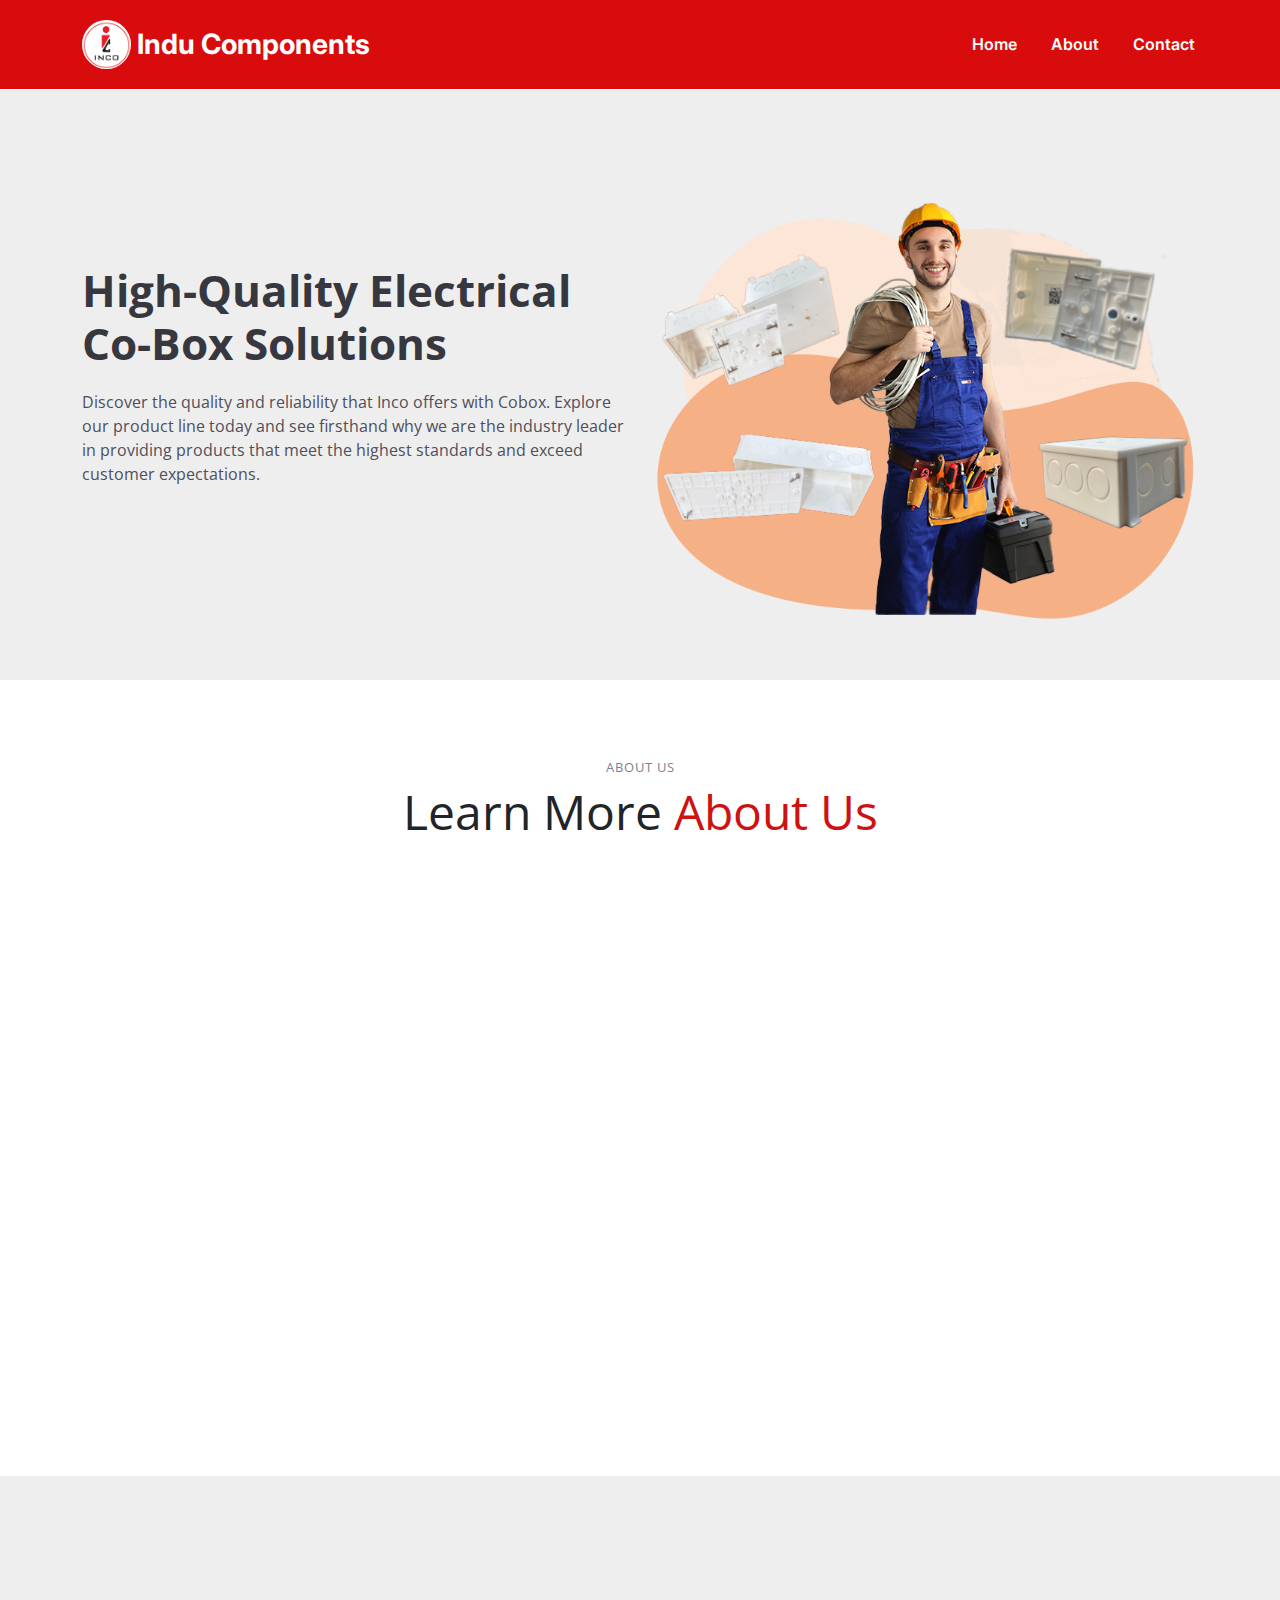
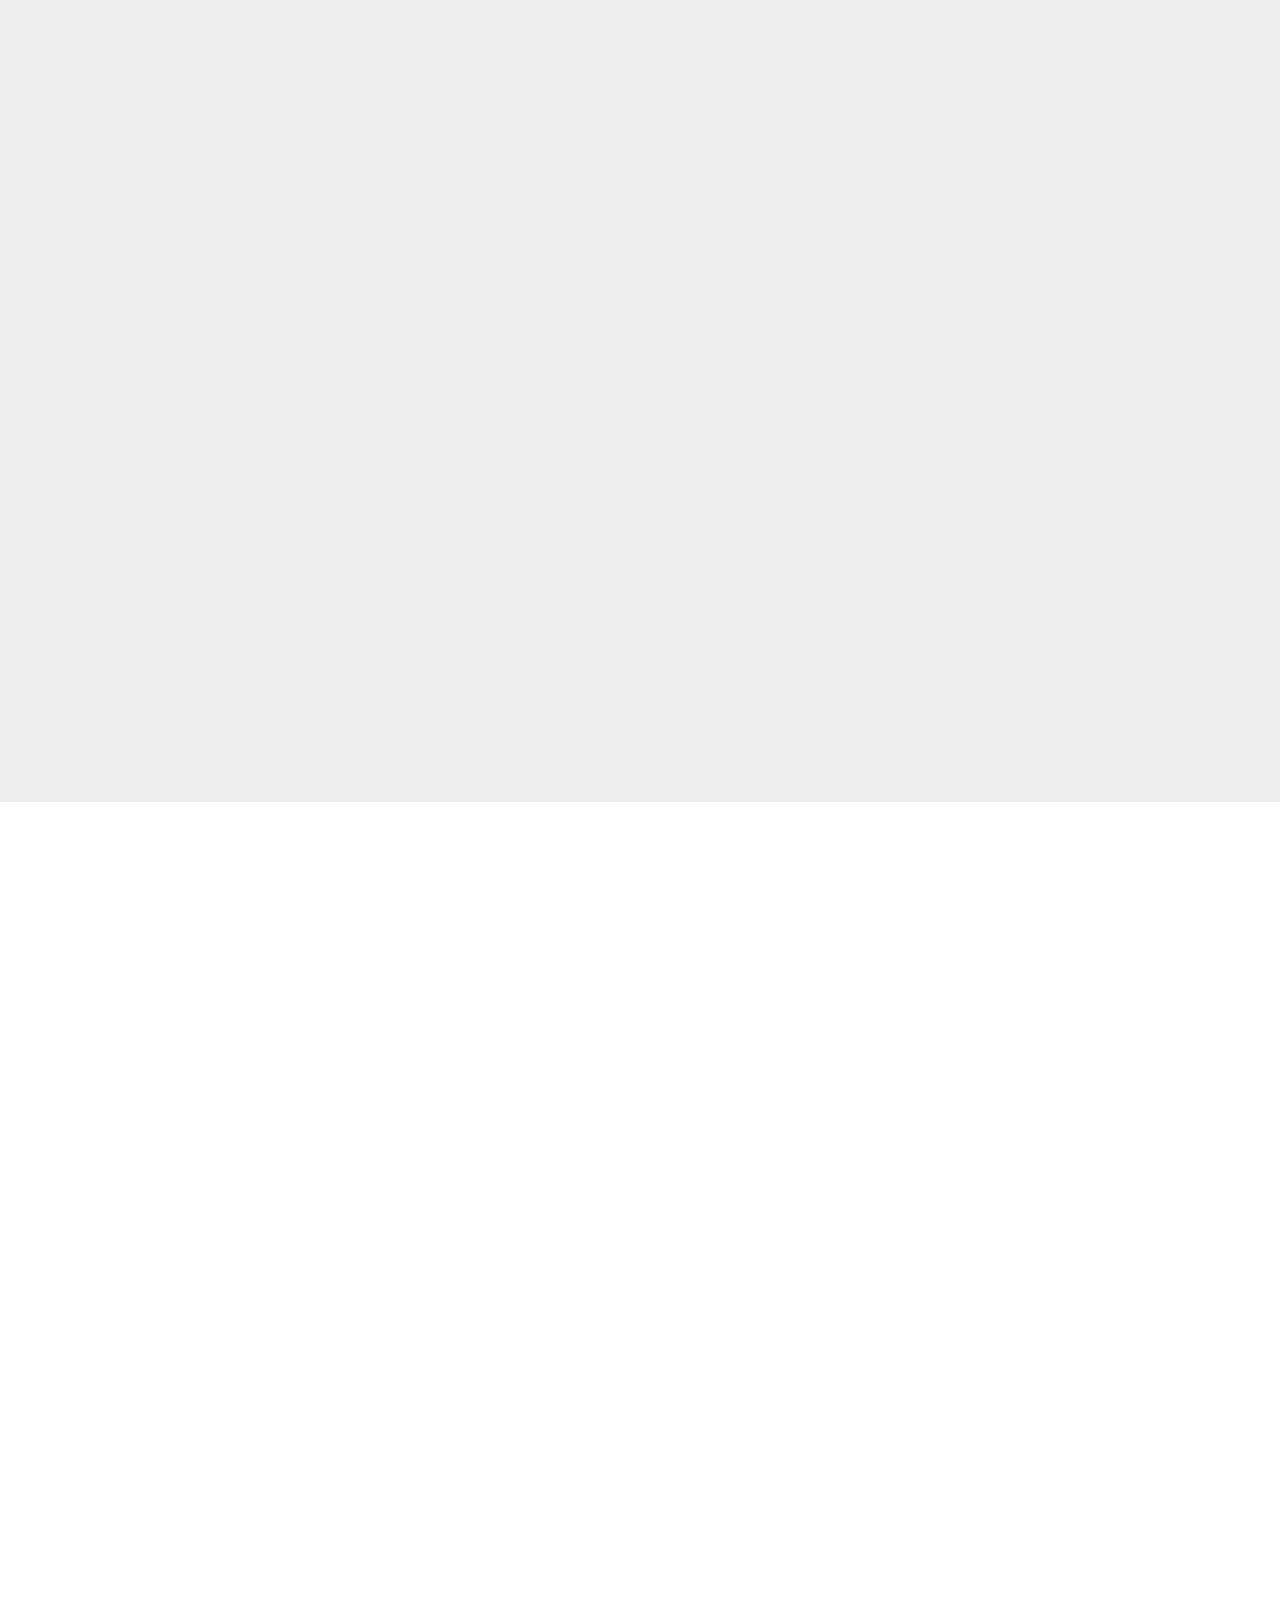
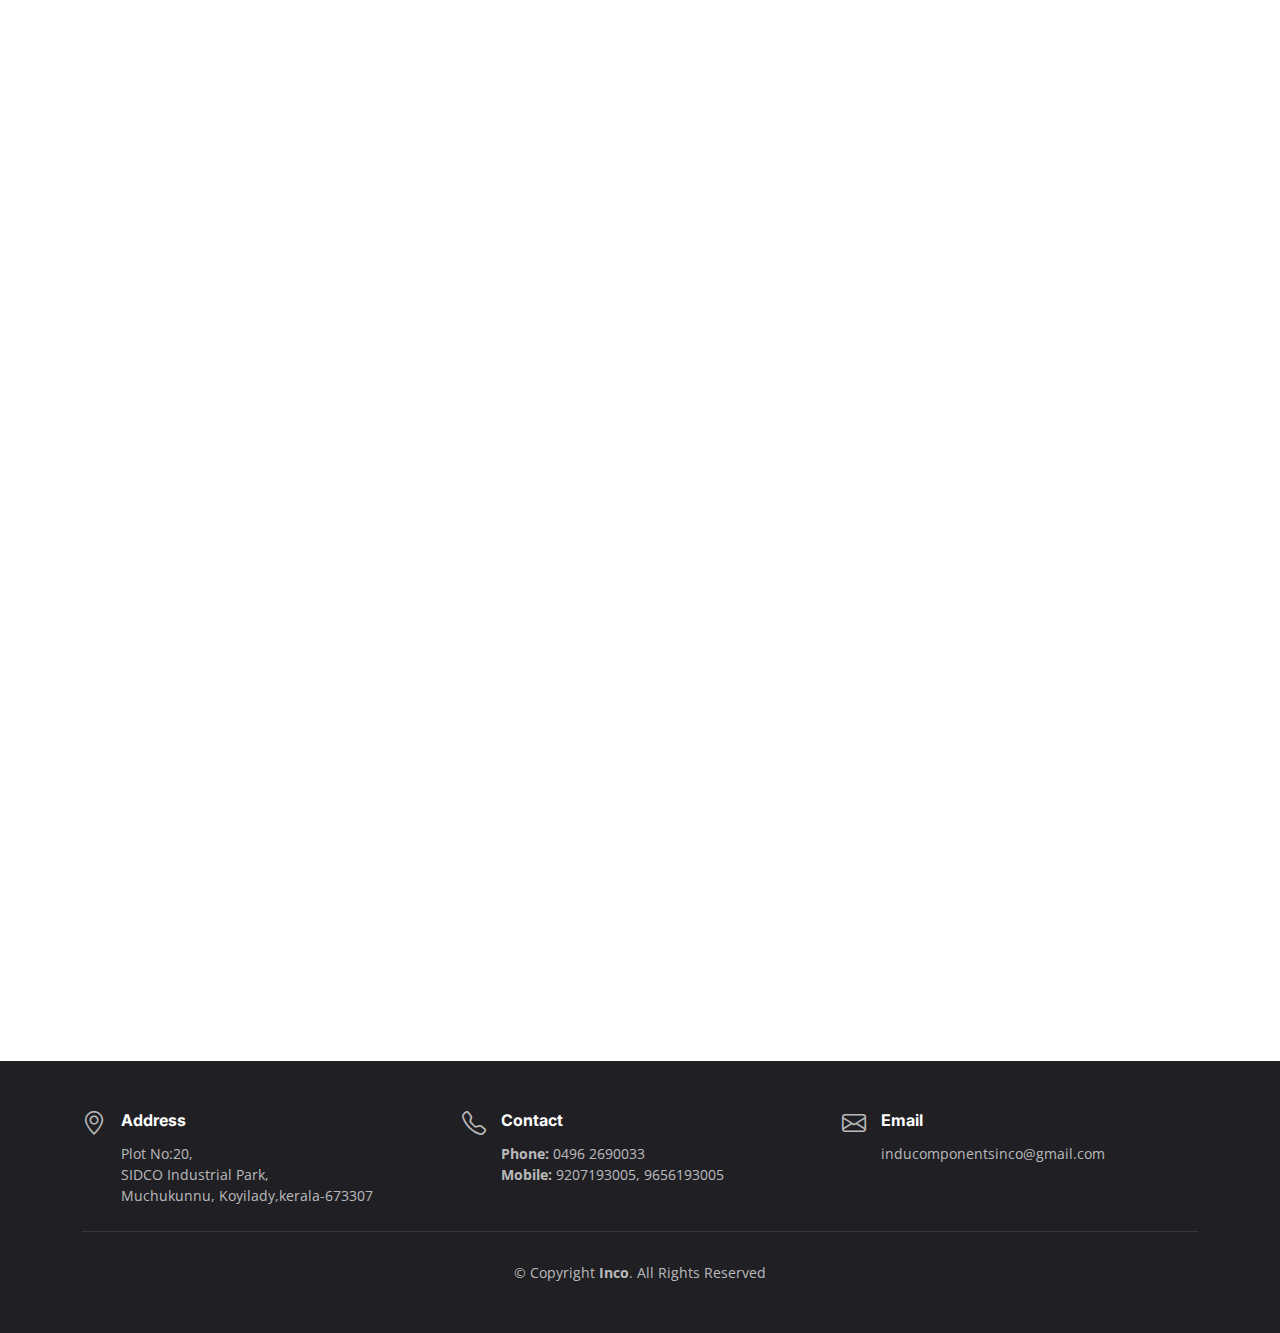
<file: index.html>
<!DOCTYPE html>
<html lang="en">

<head>
  <meta charset="utf-8">
  <meta content="width=device-width, initial-scale=1.0" name="viewport">

  <title>Inco-inducomponents</title>
  <meta content="" name="description">
  <meta content="" name="keywords">

  <!-- Favicons -->
  <link href="assets/img/favicon.png" rel="icon">
  <link href="assets/img/apple-touch-icon.png" rel="apple-touch-icon">

  <!-- Google Fonts -->
  <link rel="preconnect" href="https://fonts.googleapis.com">
  <link rel="preconnect" href="https://fonts.gstatic.com" crossorigin>
  <link
    href="https://fonts.googleapis.com/css2?family=Open+Sans:ital,wght@0,300;0,400;0,500;0,600;0,700;1,300;1,400;1,600;1,700&family=Amatic+SC:ital,wght@0,300;0,400;0,500;0,600;0,700;1,300;1,400;1,500;1,600;1,700&family=Inter:ital,wght@0,300;0,400;0,500;0,600;0,700;1,300;1,400;1,500;1,600;1,700&display=swap"
    rel="stylesheet">

  <!-- Vendor CSS Files -->
  <link href="assets/vendor/bootstrap/css/bootstrap.min.css" rel="stylesheet">
  <link href="assets/vendor/bootstrap-icons/bootstrap-icons.css" rel="stylesheet">
  <link href="assets/vendor/aos/aos.css" rel="stylesheet">
  <link href="assets/vendor/glightbox/css/glightbox.min.css" rel="stylesheet">
  <link href="assets/vendor/swiper/swiper-bundle.min.css" rel="stylesheet">

  <!-- Template Main CSS File -->
  <link href="assets/css/main.css" rel="stylesheet">

</head>

<body>

  <!-- ======= Header ======= -->
  <header id="header" class="header fixed-top d-flex align-items-center"
   style="background-color: rgb(216, 12, 12);">
    <div class="container d-flex align-items-center justify-content-between">

      <a href="index.html" class="logo d-flex align-items-center me-auto me-lg-0">
        <!-- Uncomment the line below if you also wish to use an image logo -->
        <img src="assets/img/Inco Logo_page-0001.jpg" alt="" style="border-radius: 50%;">
        <h1 style="color: rgb(255, 255, 255);">Indu Components</h1>
      </a>

      <nav id="navbar" class="navbar">
        <ul>
          <li><a href="index.html">Home</a></li>
          <li><a href="about.html">About</a></li>
          <li><a href="contact.html">Contact</a></li>
        </ul>
      </nav><!-- .navbar -->

      <!-- <a class="btn-book-a-table" href="#book-a-table">Book a Table</a> -->
      <i class="mobile-nav-toggle mobile-nav-show bi bi-list"></i>
      <i class="mobile-nav-toggle mobile-nav-hide d-none bi bi-x"></i>

    </div>
  </header><!-- End Header -->

  <!-- ======= Hero Section ======= -->
  <section id="hero" class="hero d-flex align-items-center section-bg">
    <div class="container">
      <div class="row justify-content-between gy-5">
        <div
          class="col-lg-6 order-2 order-lg-1 d-flex flex-column justify-content-center align-items-center align-items-lg-start text-center text-lg-start">
          <h2 data-aos="fade-up">High-Quality Electrical Co-Box Solutions</h2>
          <p data-aos="fade-up" data-aos-delay="100">
            Discover the quality and reliability that Inco offers with Cobox. Explore our product line today and see
            firsthand why we are the industry leader in providing products that meet the highest standards and exceed
            customer expectations.
          </p>
          <!-- <div class="d-flex" data-aos="fade-up" data-aos-delay="200">
            <a href="#book-a-table" class="btn-book-a-table">Book a Table</a>
            <a href="https://www.youtube.com/watch?v=LXb3EKWsInQ" class="glightbox btn-watch-video d-flex align-items-center"><i class="bi bi-play-circle"></i><span>Watch Video</span></a>
          </div> -->
        </div>
        <div class="col-lg-6 order-1 order-lg-2 text-center text-lg-start">
          <img src="Electrician.png" class="img-fluid" alt="image" data-aos="zoom-out" data-aos-delay="300">
        </div>
      </div>
    </div>
  </section><!-- End Hero Section -->

  <main id="main">

    <!-- ======= About Section ======= -->
    <section id="about" class="about">
      <div class="container" data-aos="fade-up">

        <div class="section-header">
          <h2>About Us</h2>
          <p>Learn More <span>About Us</span></p>
        </div>

        <div class="row gy-4">
          <div class="col-lg-7 position-relative about-img"
          style="background-image: url(poster.jpg); background-size: 100% 100%;"
          data-aos="fade-up" data-aos-delay="150">

        </div>
          <div class="col-lg-5 d-flex align-items-end" data-aos="fade-up" data-aos-delay="300">
            <div class="content ps-0 ps-lg-5">
              <p class="fst-italic">
                At Inco, we were proud to be the first to introduce Cobox to the market, and from the very beginning, we
                have believed that quality is never an accident. To ensure every product meets the highest standard, we
                implement a rigorous quality control process that covers every step, from selecting the finest materials
                to utilizing state-of-the-art manufacturing technologies. This dedication ensures that our customers
                receive products that are not only dependable but built to endure.
              </p>
              <p class="fst-italic">
                We recognize that our customers depend on us for products they can trust. That's why we make it our
                mission to deliver exceptional quality, backed by a team of experts committed to outstanding customer
                service.
              </p>
              <p class="fst-italic">
                Discover the quality and reliability that Inco offers with Cobox. Explore our product line today and see firsthand why we are the industry leader in providing products that meet the highest standards and exceed customer expectations.
              </p>

              <div class="text-center mt-auto">
                <a href="#" class="more-btn">Learn More <i class="bx bx-chevron-right"></i></a>
              </div>

             
            </div>
          </div>
        </div>

      </div>
    </section><!-- End About Section -->

    <!-- ======= Why Us Section ======= -->
    <section id="why-us" class="why-us section-bg">
      <div class="container" data-aos="fade-up">

        <div class="row gy-4 d-flex align-items-stretch">
  
          <div class="col-lg-4 d-flex align-items-stretch" data-aos="fade-up" data-aos-delay="100">
            <div class="why-box d-flex flex-column">
              <h3>Why Choose Inco?</h3>
              <p>
                At Inco, we take pride in being the first to introduce Cobox to the market, setting the benchmark for quality and reliability. 
              </p>
              <p>  
                From day one, we have believed that quality is never an accident—it results from a meticulous process that begins with selecting the finest materials and continues through state-of-the-art manufacturing. 
              </p>
              <p> 
                Our commitment to excellence ensures that every product is designed to be dependable and built to last. Supported by a team of experts dedicated to outstanding customer service, Inco guarantees that you receive products that meet the highest standards and exceed expectations.
              </p>
              <!-- <div class="text-center mt-auto">
                <a href="#" class="more-btn">Learn More <i class="bx bx-chevron-right"></i></a>
              </div> -->
            </div>
          </div><!-- End Why Box -->

          <div class="col-lg-8 d-flex align-items-center">
            <div class="row gy-4">
          
              <div class="col-xl-4" data-aos="fade-up" data-aos-delay="200">
                <div class="icon-box d-flex flex-column justify-content-center align-items-center">
                  <i class="bi bi-shield-check"></i>
                  <h4>High-Quality Material</h4>
                  <p>Made from high-impact polystyrene (HIPS) virgin plastic, ensuring superior strength and durability.</p>
                </div>
              </div><!-- End Icon Box -->
          
              <div class="col-xl-4" data-aos="fade-up" data-aos-delay="300">
                <div class="icon-box d-flex flex-column justify-content-center align-items-center">
                  <i class="bi bi-gear-wide-connected"></i>
                  <h4>Efficient & Effective</h4>
                  <p>Designed for high performance with efficiency and effectiveness at its core.</p>
                </div>
              </div><!-- End Icon Box -->
          
              <div class="col-xl-4" data-aos="fade-up" data-aos-delay="400">
                <div class="icon-box d-flex flex-column justify-content-center align-items-center">
                  <i class="bi bi-thermometer-half"></i>
                  <h4>Heat Resistant</h4>
                  <p>More durable as it can withstand temperatures up to 70 degrees, making it suitable for various environments.</p>
                </div>
              </div><!-- End Icon Box -->
          
              <div class="col-xl-4" data-aos="fade-up" data-aos-delay="500">
                <div class="icon-box d-flex flex-column justify-content-center align-items-center">
                  <i class="bi bi-hand-thumbs-up"></i>
                  <h4>Enhanced Grip</h4>
                  <p>Designed with multiple grips for improved handling and stability.</p>
                </div>
              </div><!-- End Icon Box -->
          
              <div class="col-xl-4" data-aos="fade-up" data-aos-delay="600">
                <div class="icon-box d-flex flex-column justify-content-center align-items-center">
                  <i class="bi bi-box-seam"></i>
                  <h4>Increased Solidity</h4>
                  <p>Offers more solidity, ensuring long-lasting performance and reliability.</p>
                </div>
              </div><!-- End Icon Box -->
          
              <div class="col-xl-4" data-aos="fade-up" data-aos-delay="700">
                <div class="icon-box d-flex flex-column justify-content-center align-items-center">
                  <i class="bi bi-screwdriver"></i>
                  <h4>Stainless Steel Screws</h4>
                  <p>Equipped with 16x16 stainless steel screws for enhanced durability and strength.</p>
                </div>
              </div><!-- End Icon Box -->
          
            </div>
          </div>
          
        </div>

      </div>
    </section><!-- End Why Us Section -->


    <!-- ======= Menu Section ======= -->
    <section id="menu" class="menu">
      <div class="container" data-aos="fade-up">

        <div class="section-header">
          <h2>Our Products</h2>
          <p>Check Our <span>Products</span></p>
        </div>


        <div class="tab-content" data-aos="fade-up" data-aos-delay="300">

          <div class="tab-pane fade active show" id="menu-starters">


            <div class="row gy-5">

              <div class="col-lg-4 menu-item">
                <a class="glightbox"><img src="assets/img/menu/box1.jpg"
                    class="menu-img img-fluid" alt=""></a>
                <h4>3X3 INCO ULTRA</h4>
                
              </div><!-- Menu Item -->

              <div class="col-lg-4 menu-item">
                <a class="glightbox"><img src="assets/img/menu/box1.jpg"
                    class="menu-img img-fluid" alt=""></a>
                <h4>3X3 INCO DELUXE</h4>
                
              </div><!-- Menu Item -->

              <div class="col-lg-4 menu-item">
                <a class="glightbox"><img src="assets/img/menu/box1.jpg"
                    class="menu-img img-fluid" alt=""></a>
                <h4>4X4 Camera Boxes</h4>
                
              </div><!-- Menu Item -->

              <div class="col-lg-4 menu-item">
                <a class="glightbox"><img src="assets/img/menu/box1.jpg"
                    class="menu-img img-fluid" alt=""></a>
                <h4>4X4 Multi-purpose Co-Box</h4>
                
              </div><!-- Menu Item -->

              <div class="col-lg-4 menu-item">
                <a class="glightbox"><img src="assets/img/menu/box1.jpg"
                    class="menu-img img-fluid" alt=""></a>
                <h4>6X3 Co-Boxes</h4>
                
              </div><!-- Menu Item -->

              <div class="col-lg-4 menu-item">
                <a class="glightbox"><img src="assets/img/menu/box1.jpg"
                    class="menu-img img-fluid" alt=""></a>
                <h4>7X3 Co-Boxes</h4>
                
              </div><!-- Menu Item -->

            </div>
          </div><!-- End Starter Menu Content -->
      </div>
    </section><!-- End Menu Section -->

   

   

    <!-- ======= Contact Section ======= -->
    <section id="contact" class="contact">
      <div class="container" data-aos="fade-up">

        <div class="section-header">
          <h2>Contact</h2>
          <p>Let us <span>Connect</span></p>
        </div>

        <div class="mb-3">
          <iframe style="border:0; width: 100%; height: 350px;"
          src="https://www.google.com/maps/embed?pb=!1m18!1m12!1m3!1d3334.551212861374!2d75.66159699678953!3d11.492550100000027!2m3!1f0!2f0!3f0!3m2!1i1024!2i768!4f13.1!3m3!1m2!1s0x3ba6890068724bd9%3A0x49eeb0927a20df25!2sIndu%20Components%20(INCO)!5e1!3m2!1sen!2sin!4v1742554305441!5m2!1sen!2sin"
            frameborder="0" allowfullscreen></iframe>
        </div><!-- End Google Maps -->

        <div class="row gy-4">

          <div class="col-md-4">
            <div class="info-item  d-flex align-items-center">
              <i class="icon bi bi-map flex-shrink-0"></i>
              <div>
                <h3>Our Address</h3>
                <p>Plot No:20, SIDCO Industrial Park, Muchukunnu, Koyilady,kerala-673307</p>
              </div>
            </div>
          </div><!-- End Info Item -->

          <div class="col-md-4">
            <div class="info-item d-flex align-items-center">
              <i class="icon bi bi-envelope flex-shrink-0"></i>
              <div>
                <h3>Email Us</h3>
                <p>inducomponentsinco@gmail.com</p>
              </div>
            </div>
          </div><!-- End Info Item -->

          <div class="col-md-4">
            <div class="info-item  d-flex align-items-center">
              <i class="icon bi bi-telephone flex-shrink-0"></i>
              <div>
                <h3>Call Us</h3>
                <p>0496 2690033</p>
                <p>9207193005</p>
                <p>9656193005</p>
              </div>
            </div>
          </div><!-- End Info Item -->


        </div>

      </div>
    </section><!-- End Contact Section -->

  </main><!-- End #main -->

  <!-- ======= Footer ======= -->
  <footer id="footer" class="footer">

    <div class="container">
      <div class="row gy-3">
        <div class="col-lg-4 col-md-6 d-flex">
          <i class="bi bi-geo-alt icon"></i>
          <div>
            <h4>Address</h4>
              <p>Plot No:20,<br>SIDCO Industrial Park,<br>Muchukunnu, Koyilady,kerala-673307</p>
          </div>

        </div>

        <div class="col-lg-4 col-md-6 footer-links d-flex">
          <i class="bi bi-telephone icon"></i>
          <div>
            <h4>Contact</h4>
            <p>
              <strong>Phone:</strong> 0496 2690033<br>
              <strong>Mobile:</strong> 9207193005, 9656193005
            </p>
          </div>
        </div>

        <div class="col-lg-3 col-md-6 footer-links d-flex">
          <i class="bi bi-envelope icon"></i>
          <div>
            <h4>Email</h4>
            <p>
              inducomponentsinco@gmail.com<br>
            </p>
          </div>
        </div>


        
       

        <!-- <div class="col-lg-3 col-md-6 footer-links">
          <h4>Follow Us</h4>
          <div class="social-links d-flex">
            <a href="#" class="twitter"><i class="bi bi-twitter"></i></a>
            <a href="#" class="facebook"><i class="bi bi-facebook"></i></a>
            <a href="#" class="instagram"><i class="bi bi-instagram"></i></a>
            <a href="#" class="linkedin"><i class="bi bi-linkedin"></i></a>
          </div>
        </div> -->

      </div>
    </div>

    <div class="container">
      <div class="copyright">
        &copy; Copyright <strong><span>Inco</span></strong>. All Rights Reserved
      </div>
    </div>

  </footer><!-- End Footer -->
  <!-- End Footer -->

  <a href="#" class="scroll-top d-flex align-items-center justify-content-center"><i
      class="bi bi-arrow-up-short"></i></a>

  <div id="preloader"></div>

  <!-- Vendor JS Files -->
  <script src="assets/vendor/bootstrap/js/bootstrap.bundle.min.js"></script>
  <script src="assets/vendor/aos/aos.js"></script>
  <script src="assets/vendor/glightbox/js/glightbox.min.js"></script>
  <script src="assets/vendor/purecounter/purecounter_vanilla.js"></script>
  <script src="assets/vendor/swiper/swiper-bundle.min.js"></script>
  <script src="assets/vendor/php-email-form/validate.js"></script>

  <!-- Template Main JS File -->
  <script src="assets/js/main.js"></script>

</body>

</html>
</file>
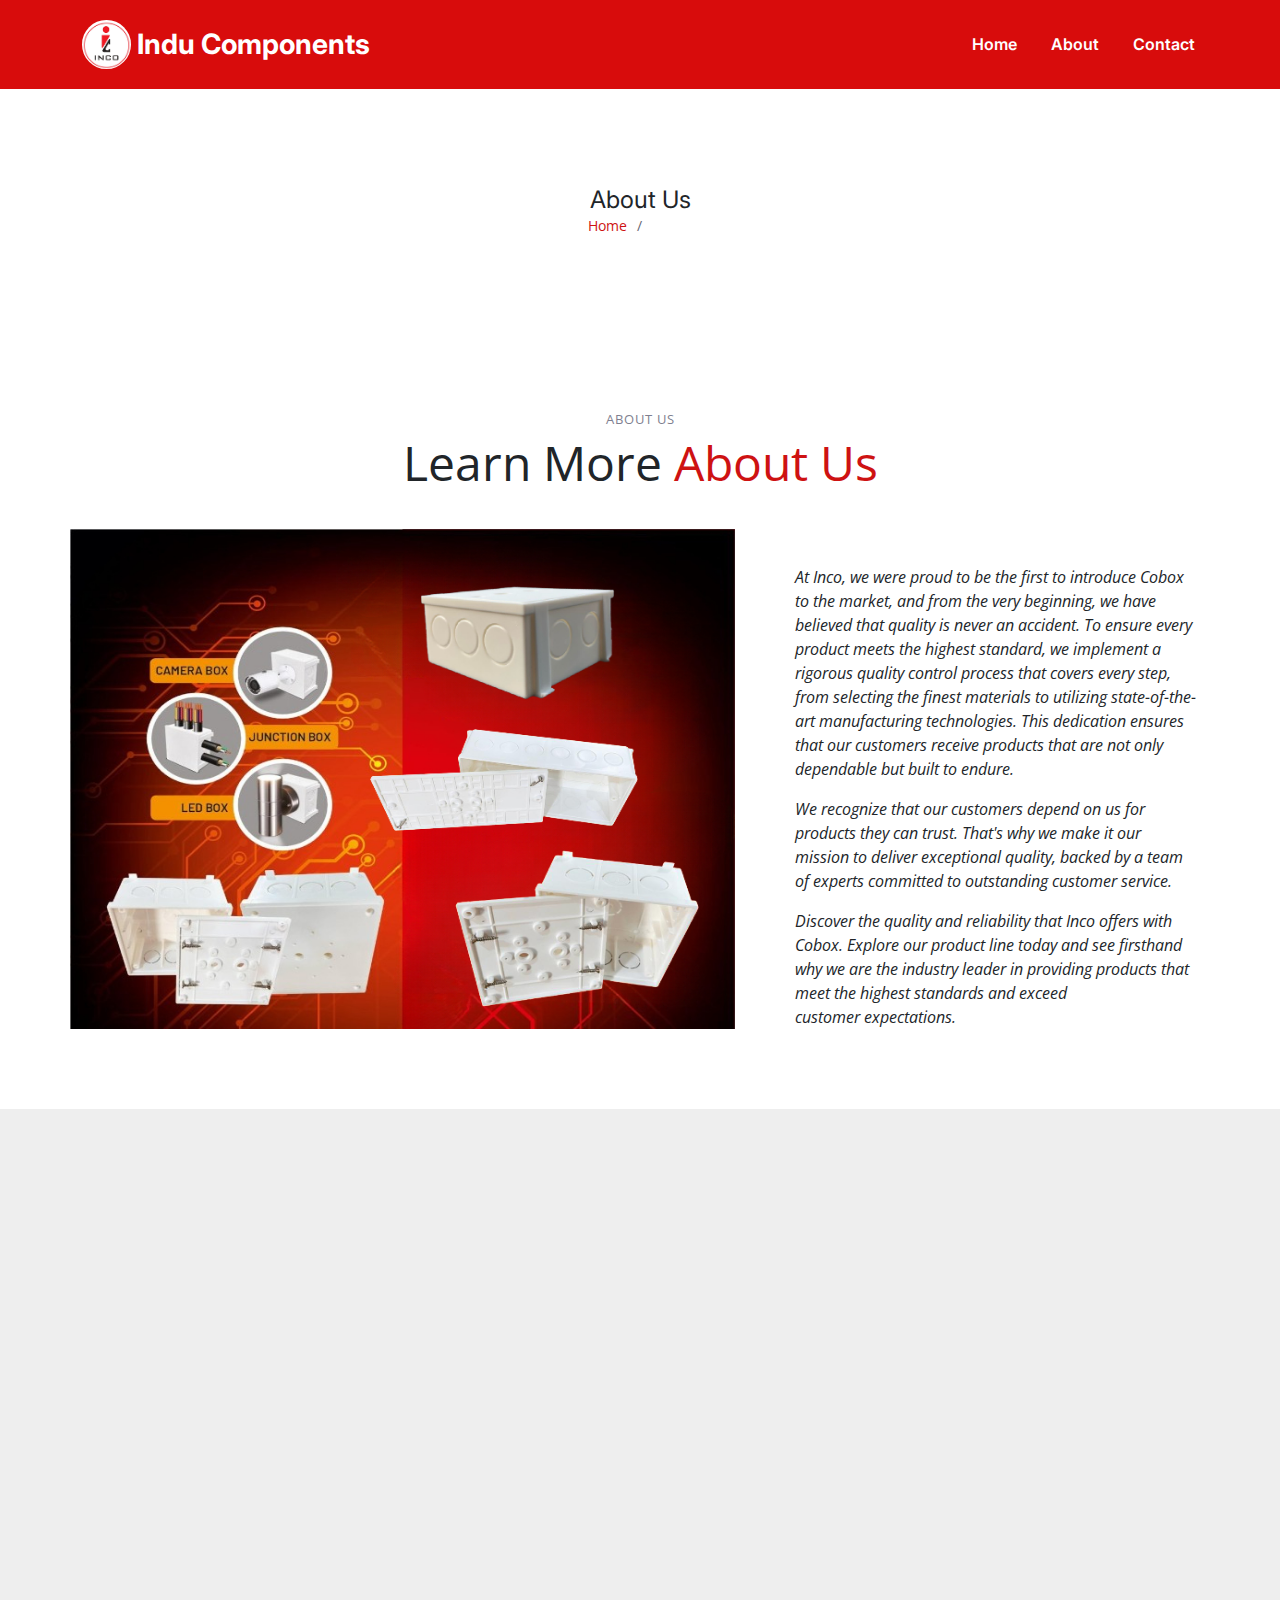
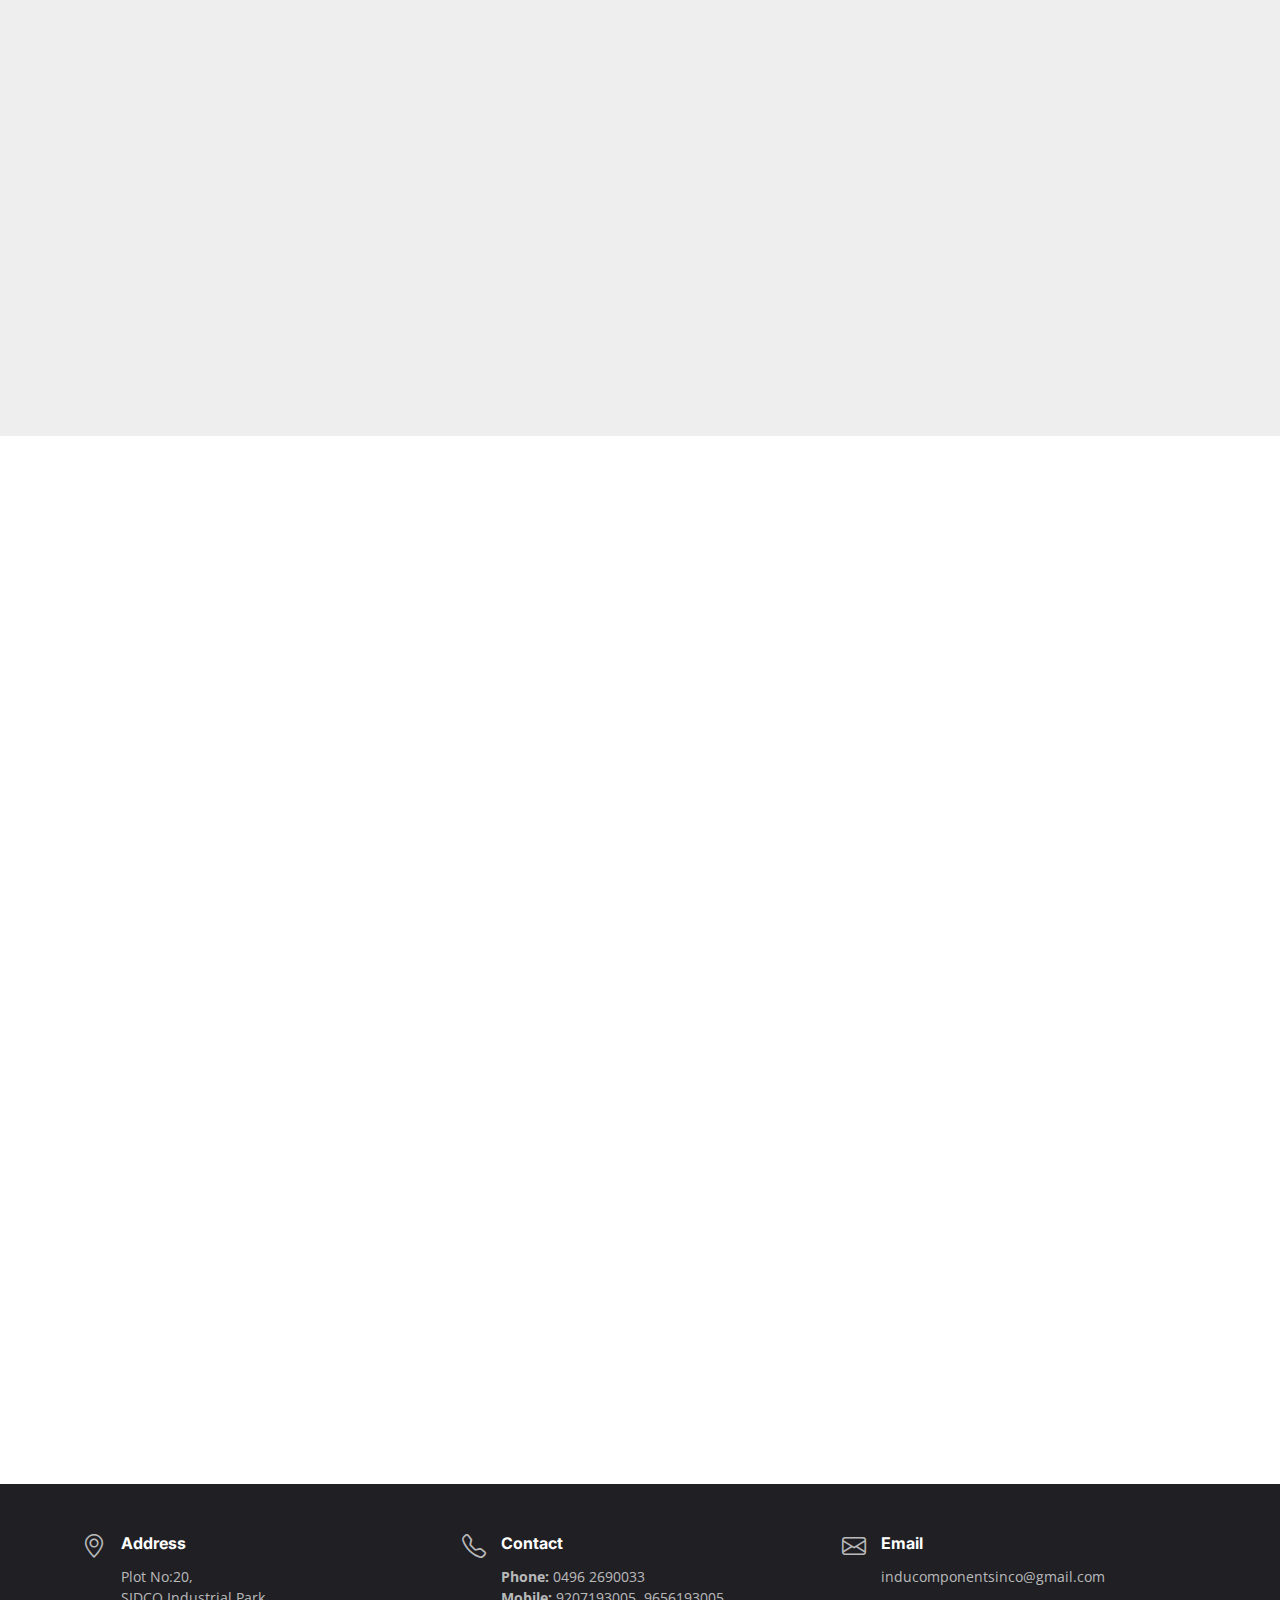
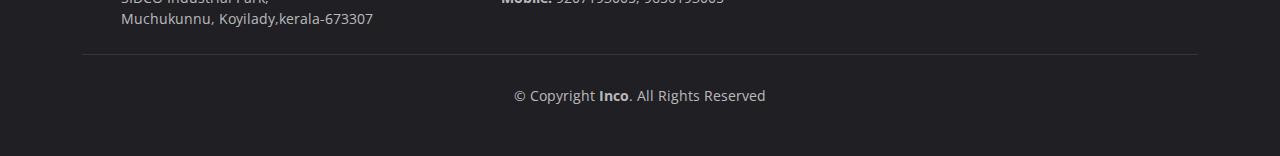
<file: about.html>
<!DOCTYPE html>
<html lang="en">

<head>
  <meta charset="utf-8">
  <meta content="width=device-width, initial-scale=1.0" name="viewport">

  <title>[Template] Sample Inner Page</title>
  <meta content="" name="description">
  <meta content="" name="keywords">

  <!-- Favicons -->
  <link href="assets/img/favicon.png" rel="icon">
  <link href="assets/img/apple-touch-icon.png" rel="apple-touch-icon">

  <!-- Google Fonts -->
  <link rel="preconnect" href="https://fonts.googleapis.com">
  <link rel="preconnect" href="https://fonts.gstatic.com" crossorigin>
  <link href="https://fonts.googleapis.com/css2?family=Open+Sans:ital,wght@0,300;0,400;0,500;0,600;0,700;1,300;1,400;1,600;1,700&family=Amatic+SC:ital,wght@0,300;0,400;0,500;0,600;0,700;1,300;1,400;1,500;1,600;1,700&family=Inter:ital,wght@0,300;0,400;0,500;0,600;0,700;1,300;1,400;1,500;1,600;1,700&display=swap" rel="stylesheet">

  <!-- Vendor CSS Files -->
  <link href="assets/vendor/bootstrap/css/bootstrap.min.css" rel="stylesheet">
  <link href="assets/vendor/bootstrap-icons/bootstrap-icons.css" rel="stylesheet">
  <link href="assets/vendor/aos/aos.css" rel="stylesheet">
  <link href="assets/vendor/glightbox/css/glightbox.min.css" rel="stylesheet">
  <link href="assets/vendor/swiper/swiper-bundle.min.css" rel="stylesheet">

  <!-- Template Main CSS File -->
  <link href="assets/css/main.css" rel="stylesheet">


</head>

<body>

 <!-- ======= Header ======= -->
 <header id="header" class="header fixed-top d-flex align-items-center"
 style="background-color: rgb(216, 12, 12);">
  <div class="container d-flex align-items-center justify-content-between">

    <a href="index.html" class="logo d-flex align-items-center me-auto me-lg-0">
      <!-- Uncomment the line below if you also wish to use an image logo -->
      <img src="assets/img/Inco Logo_page-0001.jpg" alt="" style="border-radius: 50%;">
      <h1 style="color: rgb(255, 255, 255);">Indu Components</h1>
    </a>

    <nav id="navbar" class="navbar">
      <ul>
        <li><a href="index.html">Home</a></li>
        <li><a href="about.html">About</a></li>
        <li><a href="contact.html">Contact</a></li>
      </ul>
    </nav><!-- .navbar -->

    <!-- <a class="btn-book-a-table" href="#book-a-table">Book a Table</a> -->
    <i class="mobile-nav-toggle mobile-nav-show bi bi-list"></i>
    <i class="mobile-nav-toggle mobile-nav-hide d-none bi bi-x"></i>

  </div>
</header><!-- End Header -->

  <main id="main">

    <!-- ======= Breadcrumbs ======= -->
    <div class="breadcrumbs p-5" style="background: url(https://plus.unsplash.com/premium_photo-1661929137248-2544fd28de13?fm=jpg&q=60&w=3000&ixlib=rb-4.0.3&ixid=M3wxMjA3fDB8MHxzZWFyY2h8MXx8ZWxlY3RyaWNpYW4lMjB3b3JraW5nfGVufDB8fDB8fHww) fixed center;background-size: cover;">
      <div class="container">

        <div class="d-flex justify-content-between align-items-center p-5" style="flex-direction: column;">
          <h2>About Us</h2>
          <ol style="color: #fff;">
            <li><a href="index.html">Home</a></li>
            <li>About</li>
          </ol>
        </div>

      </div>
    </div><!-- End Breadcrumbs -->

   
    <!-- ======= About Section ======= -->
    <section id="about" class="about">
      <div class="container" data-aos="fade-up">

        <div class="section-header">
          <h2>About Us</h2>
          <p>Learn More <span>About Us</span></p>
        </div>

        <div class="row gy-4">
          <div class="col-lg-7 position-relative about-img"
            style="background-image: url(poster.jpg); background-size: 100% 100%;"
            data-aos="fade-up" data-aos-delay="150">

          </div>
          <div class="col-lg-5 d-flex align-items-end" data-aos="fade-up" data-aos-delay="300">
            <div class="content ps-0 ps-lg-5">
              <p class="fst-italic">
                At Inco, we were proud to be the first to introduce Cobox to the market, and from the very beginning, we
                have believed that quality is never an accident. To ensure every product meets the highest standard, we
                implement a rigorous quality control process that covers every step, from selecting the finest materials
                to utilizing state-of-the-art manufacturing technologies. This dedication ensures that our customers
                receive products that are not only dependable but built to endure.
              </p>
              <p class="fst-italic">
                We recognize that our customers depend on us for products they can trust. That's why we make it our
                mission to deliver exceptional quality, backed by a team of experts committed to outstanding customer
                service.
              </p>
              <p class="fst-italic">
                Discover the quality and reliability that Inco offers with Cobox. Explore our product line today and see firsthand why we are the industry leader in providing products that meet the highest standards and exceed customer expectations.
              </p>

              <!-- <div class="position-relative mt-4">
                <img src="assets/img/about-2.jpg" class="img-fluid" alt="">
                <a href="https://www.youtube.com/watch?v=LXb3EKWsInQ" class="glightbox play-btn"></a>
              </div> -->
            </div>
          </div>
        </div>

      </div>
    </section><!-- End About Section -->

     
    <!-- ======= Why Us Section ======= -->
    <section id="why-us" class="why-us section-bg">
      <div class="container" data-aos="fade-up">

        <div class="row gy-4 d-flex align-items-stretch">
  
          <div class="col-lg-4 d-flex align-items-stretch" data-aos="fade-up" data-aos-delay="100">
            <div class="why-box d-flex flex-column">
              <h3>Why Choose Inco?</h3>
              <p>
                At Inco, we take pride in being the first to introduce Cobox to the market, setting the benchmark for quality and reliability. 
              </p>
              <p>  
                From day one, we have believed that quality is never an accident—it results from a meticulous process that begins with selecting the finest materials and continues through state-of-the-art manufacturing. 
              </p>
              <p> 
                Our commitment to excellence ensures that every product is designed to be dependable and built to last. Supported by a team of experts dedicated to outstanding customer service, Inco guarantees that you receive products that meet the highest standards and exceed expectations.
              </p>
              <div class="text-center mt-auto">
                <a href="#" class="more-btn">Learn More <i class="bx bx-chevron-right"></i></a>
              </div>
            </div>
          </div><!-- End Why Box -->

          <div class="col-lg-8 d-flex align-items-center">
            <div class="row gy-4">
          
              <div class="col-xl-4" data-aos="fade-up" data-aos-delay="200">
                <div class="icon-box d-flex flex-column justify-content-center align-items-center">
                  <i class="bi bi-shield-check"></i>
                  <h4>High-Quality Material</h4>
                  <p>Made from high-impact polystyrene (HIPS) virgin plastic, ensuring superior strength and durability.</p>
                </div>
              </div><!-- End Icon Box -->
          
              <div class="col-xl-4" data-aos="fade-up" data-aos-delay="300">
                <div class="icon-box d-flex flex-column justify-content-center align-items-center">
                  <i class="bi bi-gear-wide-connected"></i>
                  <h4>Efficient & Effective</h4>
                  <p>Designed for high performance with efficiency and effectiveness at its core.</p>
                </div>
              </div><!-- End Icon Box -->
          
              <div class="col-xl-4" data-aos="fade-up" data-aos-delay="400">
                <div class="icon-box d-flex flex-column justify-content-center align-items-center">
                  <i class="bi bi-thermometer-half"></i>
                  <h4>Heat Resistant</h4>
                  <p>More durable as it can withstand temperatures up to 70 degrees, making it suitable for various environments.</p>
                </div>
              </div><!-- End Icon Box -->
          
              <div class="col-xl-4" data-aos="fade-up" data-aos-delay="500">
                <div class="icon-box d-flex flex-column justify-content-center align-items-center">
                  <i class="bi bi-hand-thumbs-up"></i>
                  <h4>Enhanced Grip</h4>
                  <p>Designed with multiple grips for improved handling and stability.</p>
                </div>
              </div><!-- End Icon Box -->
          
              <div class="col-xl-4" data-aos="fade-up" data-aos-delay="600">
                <div class="icon-box d-flex flex-column justify-content-center align-items-center">
                  <i class="bi bi-box-seam"></i>
                  <h4>Increased Solidity</h4>
                  <p>Offers more solidity, ensuring long-lasting performance and reliability.</p>
                </div>
              </div><!-- End Icon Box -->
          
              <div class="col-xl-4" data-aos="fade-up" data-aos-delay="700">
                <div class="icon-box d-flex flex-column justify-content-center align-items-center">
                  <i class="bi bi-screwdriver"></i>
                  <h4>Stainless Steel Screws</h4>
                  <p>Equipped with 16x16 stainless steel screws for enhanced durability and strength.</p>
                </div>
              </div><!-- End Icon Box -->
          
            </div>
          </div>
          
        </div>

      </div>
    </section><!-- End Why Us Section -->


    
    <!-- ======= Menu Section ======= -->
    <section id="menu" class="menu">
      <div class="container" data-aos="fade-up">

        <div class="section-header">
          <h2>Our Products</h2>
          <p>Check Our <span>Products</span></p>
        </div>


        <div class="tab-content" data-aos="fade-up" data-aos-delay="300">

          <div class="tab-pane fade active show" id="menu-starters">


            <div class="row gy-5">

              <div class="col-lg-4 menu-item">
                <a class="glightbox"><img src="assets/img/menu/box1.jpg"
                    class="menu-img img-fluid" alt=""></a>
                <h4>3X3 INCO ULTRA</h4>
              </div><!-- Menu Item -->

              <div class="col-lg-4 menu-item">
                <a class="glightbox"><img src="assets/img/menu/box1.jpg"
                    class="menu-img img-fluid" alt=""></a>
                <h4>3X3 INCO DELUXE</h4>
                 
              </div><!-- Menu Item -->

              <div class="col-lg-4 menu-item">
                <a class="glightbox"><img src="assets/img/menu/box1.jpg"
                    class="menu-img img-fluid" alt=""></a>
                <h4>4X4 Camera Boxes</h4>
               
              </div><!-- Menu Item -->

              <div class="col-lg-4 menu-item">
                <a class="glightbox"><img src="assets/img/menu/box1.jpg"
                    class="menu-img img-fluid" alt=""></a>
                <h4>4X4 Multi-purpose Co-Box</h4>
                
              </div><!-- Menu Item -->

              <div class="col-lg-4 menu-item">
                <a class="glightbox"><img src="assets/img/menu/box1.jpg"
                    class="menu-img img-fluid" alt=""></a>
                <h4>6X3 Co-Boxes</h4>
                
              </div><!-- Menu Item -->

              <div class="col-lg-4 menu-item">
                <a class="glightbox"><img src="assets/img/menu/box1.jpg"
                    class="menu-img img-fluid" alt=""></a>
                <h4>7X3 Co-Boxes</h4>
                
              </div><!-- Menu Item -->

            </div>
            <!-- <div class="text-center mt-auto pt-5">
              <a href="#" class="more-btn">Learn More<i class="bx bx-chevron-right"></i></a>
            </div> -->
          </div><!-- End Starter Menu Content -->
      </div>
    </section><!-- End Menu Section -->

   

  </main><!-- End #main -->

  <!-- ======= Footer ======= -->
  <footer id="footer" class="footer">

    <div class="container">
      <div class="row gy-3">
        <div class="col-lg-4 col-md-6 d-flex">
          <i class="bi bi-geo-alt icon"></i>
          <div>
            <h4>Address</h4>
              <p>Plot No:20,<br>SIDCO Industrial Park,<br>Muchukunnu, Koyilady,kerala-673307</p>
          </div>

        </div>

        <div class="col-lg-4 col-md-6 footer-links d-flex">
          <i class="bi bi-telephone icon"></i>
          <div>
            <h4>Contact</h4>
            <p>
              <strong>Phone:</strong> 0496 2690033<br>
              <strong>Mobile:</strong> 9207193005, 9656193005
            </p>
          </div>
        </div>

        <div class="col-lg-3 col-md-6 footer-links d-flex">
          <i class="bi bi-envelope icon"></i>
          <div>
            <h4>Email</h4>
            <p>
              inducomponentsinco@gmail.com<br>
            </p>
          </div>
        </div>


        
       

        <!-- <div class="col-lg-3 col-md-6 footer-links">
          <h4>Follow Us</h4>
          <div class="social-links d-flex">
            <a href="#" class="twitter"><i class="bi bi-twitter"></i></a>
            <a href="#" class="facebook"><i class="bi bi-facebook"></i></a>
            <a href="#" class="instagram"><i class="bi bi-instagram"></i></a>
            <a href="#" class="linkedin"><i class="bi bi-linkedin"></i></a>
          </div>
        </div> -->

      </div>
    </div>

    <div class="container">
      <div class="copyright">
        &copy; Copyright <strong><span>Inco</span></strong>. All Rights Reserved
      </div>
    </div>

  </footer><!-- End Footer -->
  <!-- End Footer -->

  <a href="#" class="scroll-top d-flex align-items-center justify-content-center"><i
      class="bi bi-arrow-up-short"></i></a>

  <div id="preloader"></div>

  <!-- Vendor JS Files -->
  <script src="assets/vendor/bootstrap/js/bootstrap.bundle.min.js"></script>
  <script src="assets/vendor/aos/aos.js"></script>
  <script src="assets/vendor/glightbox/js/glightbox.min.js"></script>
  <script src="assets/vendor/purecounter/purecounter_vanilla.js"></script>
  <script src="assets/vendor/swiper/swiper-bundle.min.js"></script>
  <script src="assets/vendor/php-email-form/validate.js"></script>

  <!-- Template Main JS File -->
  <script src="assets/js/main.js"></script>

</body>

</html>
</file>
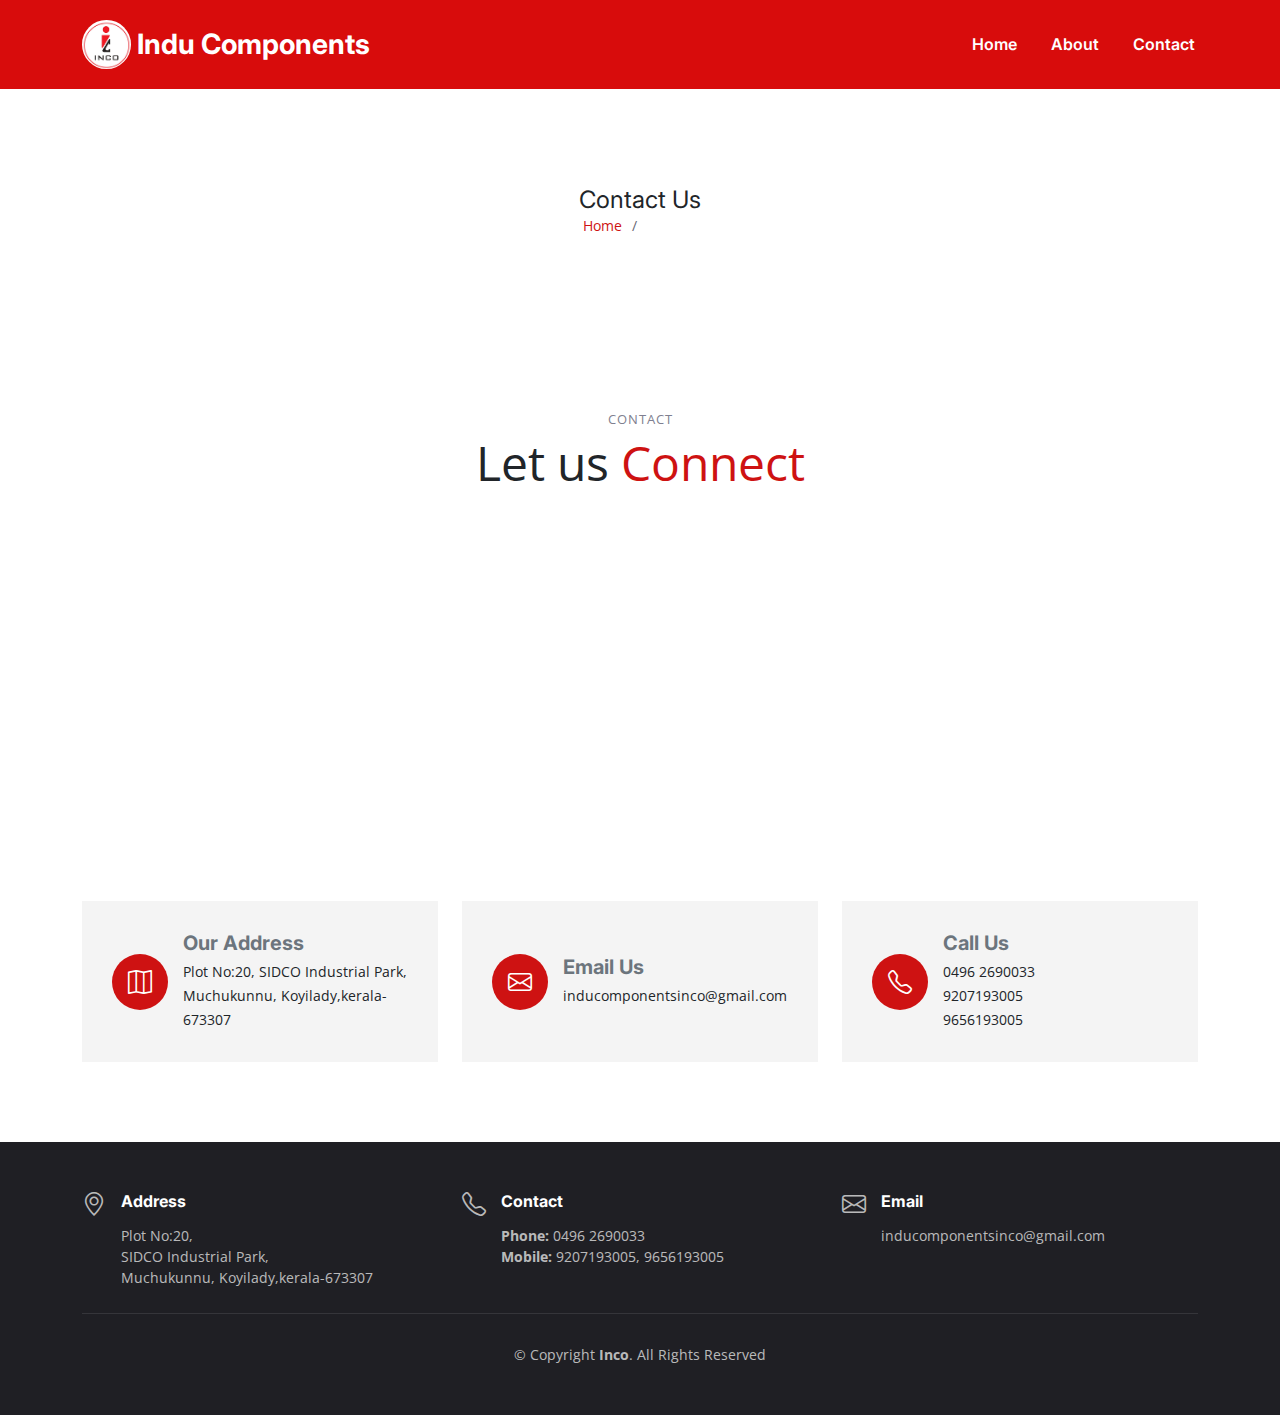
<file: contact.html>
<!DOCTYPE html>
<html lang="en">

<head>
  <meta charset="utf-8">
  <meta content="width=device-width, initial-scale=1.0" name="viewport">

  <title>[Template] Sample Inner Page</title>
  <meta content="" name="description">
  <meta content="" name="keywords">

  <!-- Favicons -->
  <link href="assets/img/favicon.png" rel="icon">
  <link href="assets/img/apple-touch-icon.png" rel="apple-touch-icon">

  <!-- Google Fonts -->
  <link rel="preconnect" href="https://fonts.googleapis.com">
  <link rel="preconnect" href="https://fonts.gstatic.com" crossorigin>
  <link href="https://fonts.googleapis.com/css2?family=Open+Sans:ital,wght@0,300;0,400;0,500;0,600;0,700;1,300;1,400;1,600;1,700&family=Amatic+SC:ital,wght@0,300;0,400;0,500;0,600;0,700;1,300;1,400;1,500;1,600;1,700&family=Inter:ital,wght@0,300;0,400;0,500;0,600;0,700;1,300;1,400;1,500;1,600;1,700&display=swap" rel="stylesheet">

  <!-- Vendor CSS Files -->
  <link href="assets/vendor/bootstrap/css/bootstrap.min.css" rel="stylesheet">
  <link href="assets/vendor/bootstrap-icons/bootstrap-icons.css" rel="stylesheet">
  <link href="assets/vendor/aos/aos.css" rel="stylesheet">
  <link href="assets/vendor/glightbox/css/glightbox.min.css" rel="stylesheet">
  <link href="assets/vendor/swiper/swiper-bundle.min.css" rel="stylesheet">

  <!-- Template Main CSS File -->
  <link href="assets/css/main.css" rel="stylesheet">


</head>

<body>

 <!-- ======= Header ======= -->
 <header id="header" class="header fixed-top d-flex align-items-center"
 style="background-color: rgb(216, 12, 12);">
  <div class="container d-flex align-items-center justify-content-between">

    <a href="index.html" class="logo d-flex align-items-center me-auto me-lg-0">
      <!-- Uncomment the line below if you also wish to use an image logo -->
      <img src="assets/img/Inco Logo_page-0001.jpg" alt="" style="border-radius: 50%;">
      <h1 style="color: rgb(255, 255, 255);">Indu Components</h1>
    </a>

    <nav id="navbar" class="navbar">
      <ul>
        <li><a href="index.html">Home</a></li>
        <li><a href="about.html">About</a></li>
        <li><a href="contact.html">Contact</a></li>
      </ul>
    </nav><!-- .navbar -->

    <!-- <a class="btn-book-a-table" href="#book-a-table">Book a Table</a> -->
    <i class="mobile-nav-toggle mobile-nav-show bi bi-list"></i>
    <i class="mobile-nav-toggle mobile-nav-hide d-none bi bi-x"></i>

  </div>
</header><!-- End Header -->

  <main id="main">

    <!-- ======= Breadcrumbs ======= -->
    <div class="breadcrumbs p-5" style="background: url(https://plus.unsplash.com/premium_photo-1661929137248-2544fd28de13?fm=jpg&q=60&w=3000&ixlib=rb-4.0.3&ixid=M3wxMjA3fDB8MHxzZWFyY2h8MXx8ZWxlY3RyaWNpYW4lMjB3b3JraW5nfGVufDB8fDB8fHww) fixed center;background-size: cover;">
      <div class="container">

        <div class="d-flex justify-content-between align-items-center p-5" style="flex-direction: column;">
          <h2>Contact Us</h2>
          <ol style="color: #fff;">
            <li><a href="index.html">Home</a></li>
            <li>Contact</li>
          </ol>
        </div>

      </div>
    </div><!-- End Breadcrumbs -->

   
    <!-- ======= About Section ======= -->
    
    <!-- ======= Contact Section ======= -->
    <section id="contact" class="contact">
      <div class="container" data-aos="fade-up">

        <div class="section-header">
          <h2>Contact</h2>
          <p>Let us <span>Connect</span></p>
        </div>

        <div class="mb-3">
          <iframe style="border:0; width: 100%; height: 350px;"
          src="https://www.google.com/maps/embed?pb=!1m18!1m12!1m3!1d3334.551212861374!2d75.66159699678953!3d11.492550100000027!2m3!1f0!2f0!3f0!3m2!1i1024!2i768!4f13.1!3m3!1m2!1s0x3ba6890068724bd9%3A0x49eeb0927a20df25!2sIndu%20Components%20(INCO)!5e1!3m2!1sen!2sin!4v1742554305441!5m2!1sen!2sin"
            frameborder="0" allowfullscreen></iframe>
        </div><!-- End Google Maps -->

        <div class="row gy-4">

          <div class="col-md-4">
            <div class="info-item  d-flex align-items-center">
              <i class="icon bi bi-map flex-shrink-0"></i>
              <div>
                <h3>Our Address</h3>
                <p>Plot No:20, SIDCO Industrial Park, Muchukunnu, Koyilady,kerala-673307</p>
              </div>
            </div>
          </div><!-- End Info Item -->

          <div class="col-md-4">
            <div class="info-item d-flex align-items-center">
              <i class="icon bi bi-envelope flex-shrink-0"></i>
              <div>
                <h3>Email Us</h3>
                <p>inducomponentsinco@gmail.com</p>
              </div>
            </div>
          </div><!-- End Info Item -->

          <div class="col-md-4">
            <div class="info-item  d-flex align-items-center">
              <i class="icon bi bi-telephone flex-shrink-0"></i>
              <div>
                <h3>Call Us</h3>
                <p>0496 2690033</p>
                <p>9207193005</p>
                <p>9656193005</p>
              </div>
            </div>
          </div><!-- End Info Item -->


        </div>

      </div>
    </section><!-- End Contact Section -->

  </main><!-- End #main -->

 
  <!-- ======= Footer ======= -->
  <footer id="footer" class="footer">

    <div class="container">
      <div class="row gy-3">
        <div class="col-lg-4 col-md-6 d-flex">
          <i class="bi bi-geo-alt icon"></i>
          <div>
            <h4>Address</h4>
              <p>Plot No:20,<br>SIDCO Industrial Park,<br>Muchukunnu, Koyilady,kerala-673307</p>
          </div>

        </div>

        <div class="col-lg-4 col-md-6 footer-links d-flex">
          <i class="bi bi-telephone icon"></i>
          <div>
            <h4>Contact</h4>
            <p>
              <strong>Phone:</strong> 0496 2690033<br>
              <strong>Mobile:</strong> 9207193005, 9656193005
            </p>
          </div>
        </div>

        <div class="col-lg-3 col-md-6 footer-links d-flex">
          <i class="bi bi-envelope icon"></i>
          <div>
            <h4>Email</h4>
            <p>
              inducomponentsinco@gmail.com<br>
            </p>
          </div>
        </div>


        
       

        <!-- <div class="col-lg-3 col-md-6 footer-links">
          <h4>Follow Us</h4>
          <div class="social-links d-flex">
            <a href="#" class="twitter"><i class="bi bi-twitter"></i></a>
            <a href="#" class="facebook"><i class="bi bi-facebook"></i></a>
            <a href="#" class="instagram"><i class="bi bi-instagram"></i></a>
            <a href="#" class="linkedin"><i class="bi bi-linkedin"></i></a>
          </div>
        </div> -->

      </div>
    </div>

    <div class="container">
      <div class="copyright">
        &copy; Copyright <strong><span>Inco</span></strong>. All Rights Reserved
      </div>
    </div>

  </footer><!-- End Footer -->
  <!-- End Footer -->

  <a href="#" class="scroll-top d-flex align-items-center justify-content-center"><i
      class="bi bi-arrow-up-short"></i></a>

  <div id="preloader"></div>

  <!-- Vendor JS Files -->
  <script src="assets/vendor/bootstrap/js/bootstrap.bundle.min.js"></script>
  <script src="assets/vendor/aos/aos.js"></script>
  <script src="assets/vendor/glightbox/js/glightbox.min.js"></script>
  <script src="assets/vendor/purecounter/purecounter_vanilla.js"></script>
  <script src="assets/vendor/swiper/swiper-bundle.min.js"></script>
  <script src="assets/vendor/php-email-form/validate.js"></script>

  <!-- Template Main JS File -->
  <script src="assets/js/main.js"></script>

</body>

</html>
</file>
<file: assets/css/main.css>
/**
* Template Name: Yummy
* Template URL: https://bootstrapmade.com/yummy-bootstrap-restaurant-website-template/
* Updated: Mar 17 2024 with Bootstrap v5.3.3
* Author: BootstrapMade.com
* License: https://bootstrapmade.com/license/
*/

/*--------------------------------------------------------------
# Set main reusable colors and fonts using CSS variables
# Learn more about CSS variables at https://developer.mozilla.org/en-US/docs/Web/CSS/Using_CSS_custom_properties
--------------------------------------------------------------*/
/* Fonts */
:root {
  --font-default: "Open Sans", system-ui, -apple-system, "Segoe UI", Roboto, "Helvetica Neue", Arial, "Noto Sans", "Liberation Sans", sans-serif, "Apple Color Emoji", "Segoe UI Emoji", "Segoe UI Symbol", "Noto Color Emoji";
  /* --font-primary: "Amatic SC", sans-serif; */
  --font-secondary: "Inter", sans-serif;
}

/* Colors */
:root {
  --color-default: #212529;
  --color-primary: #ce1212;
  --color-secondary: #37373f;
}

/* Smooth scroll behavior */
:root {
  scroll-behavior: smooth;
}

/*--------------------------------------------------------------
# General
--------------------------------------------------------------*/
body {
  font-family: var(--font-default);
  color: var(--color-default);
}

a {
  color: var(--color-primary);
  /* color: #fff; */
  text-decoration: none;
}

a:hover {
  color: #ec2727;
  text-decoration: none;
}

h1,
h2,
h3,
h4,
h5,
h6 {
  font-family: var(--font-secondary);
}

/*--------------------------------------------------------------
# Sections & Section Header
--------------------------------------------------------------*/
section {
  overflow: hidden;
  padding: 80px 0;
  scroll-margin-top: 90px;
  overflow: clip;
}

.section-bg {
  background-color: #eee;
}

.section-header {
  text-align: center;
  padding-bottom: 30px;
}

.section-header h2 {
  font-size: 13px;
  letter-spacing: 1px;
  font-weight: 400;
  margin: 0;
  padding: 0;
  color: #7f7f90;
  text-transform: uppercase;
  font-family: var(--font-default);
}

.section-header p {
  margin: 0;
  font-size: 48px;
  font-weight: 400;
  font-family: var(--font-primary);
}

.section-header p span {
  color: var(--color-primary);
}

/*--------------------------------------------------------------
# Breadcrumbs
--------------------------------------------------------------*/
.breadcrumbs {
  padding: 15px 0;
  background: rgba(55, 55, 63, 0.05);
  margin-top: 90px;
}

@media (max-width: 575px) {
  .breadcrumbs {
    margin-top: 70px;
  }
}

.breadcrumbs h2 {
  font-size: 24px;
  font-weight: 400;
  margin: 0;
}

.breadcrumbs ol {
  display: flex;
  flex-wrap: wrap;
  list-style: none;
  padding: 0;
  margin: 0;
  font-size: 14px;
}

.breadcrumbs ol li+li {
  padding-left: 10px;
}

.breadcrumbs ol li+li::before {
  display: inline-block;
  padding-right: 10px;
  color: #676775;
  content: "/";
}

@media (max-width: 992px) {
  .breadcrumbs .d-flex {
    display: block !important;
  }

  .breadcrumbs h2 {
    margin-bottom: 10px;
  }

  .breadcrumbs ol {
    display: block;
  }

  .breadcrumbs ol li {
    display: inline-block;
  }
}

/*--------------------------------------------------------------
# Scroll top button
--------------------------------------------------------------*/
.scroll-top {
  position: fixed;
  visibility: hidden;
  opacity: 0;
  right: 15px;
  bottom: 15px;
  z-index: 99999;
  background: var(--color-primary);
  width: 44px;
  height: 44px;
  border-radius: 50px;
  transition: all 0.4s;
}

.scroll-top i {
  font-size: 24px;
  color: #fff;
  line-height: 0;
}

.scroll-top:hover {
  background: #ec2727;
  color: #fff;
}

.scroll-top.active {
  visibility: visible;
  opacity: 1;
}

/*--------------------------------------------------------------
# Preloader
--------------------------------------------------------------*/
#preloader {
  position: fixed;
  inset: 0;
  z-index: 9999;
  overflow: hidden;
  background: #fff;
  transition: all 0.6s ease-out;
  width: 100%;
  height: 100vh;
}

#preloader:before,
#preloader:after {
  content: "";
  position: absolute;
  border: 4px solid var(--color-primary);
  border-radius: 50%;
  animation: animate-preloader 2s cubic-bezier(0, 0.2, 0.8, 1) infinite;
}

#preloader:after {
  animation-delay: -0.5s;
}

@keyframes animate-preloader {
  0% {
    width: 10px;
    height: 10px;
    top: calc(50% - 5px);
    left: calc(50% - 5px);
    opacity: 1;
  }

  100% {
    width: 72px;
    height: 72px;
    top: calc(50% - 36px);
    left: calc(50% - 36px);
    opacity: 0;
  }
}

/*--------------------------------------------------------------
# Disable aos animation delay on mobile devices
--------------------------------------------------------------*/
@media screen and (max-width: 768px) {
  [data-aos-delay] {
    transition-delay: 0 !important;
  }
}

/*--------------------------------------------------------------
# Header
--------------------------------------------------------------*/
.header {
  background: #fff;
  transition: all 0.5s;
  z-index: 997;
  height: 90px;
  border-bottom: 1px solid #fff;
}

@media (max-width: 575px) {
  .header {
    height: 70px;
  }
}

.header.sticked {
  border-color: #fff;
  border-color: #eee;
}

.header .logo img {
  max-height: 50px;
  margin-right: 6px;
}

.header .logo h1 {
  font-size: 28px;
  font-weight: 700;
  color: #000;
  margin: 0;
  font-family: var(--font-secondary);
}

.header .logo h1 span {
  color: var(--color-primary);
}

.header .btn-book-a-table,
.header .btn-book-a-table:focus {
  font-size: 14px;
  color: #fff;
  background: var(--color-primary);
  padding: 8px 20px;
  margin-left: 30px;
  border-radius: 50px;
  transition: 0.3s;
}

.header .btn-book-a-table:hover,
.header .btn-book-a-table:focus:hover {
  color: #fff;
  background: rgba(206, 18, 18, 0.8);
}

/*--------------------------------------------------------------
# Desktop Navigation
--------------------------------------------------------------*/
@media (min-width: 1280px) {
  .navbar {
    padding: 0;
  }

  .navbar ul {
    margin: 0;
    padding: 0;
    display: flex;
    list-style: none;
    align-items: center;
  }

  .navbar li {
    position: relative;
  }

  .navbar>ul>li {
    white-space: nowrap;
    padding: 10px 0 10px 28px;
  }

  .navbar a,
  .navbar a:focus {
    display: flex;
    align-items: center;
    justify-content: space-between;
    padding: 0 3px;
    font-family: var(--font-secondary);
    font-size: 16px;
    font-weight: 600;
    color: #ffffff;
    white-space: nowrap;
    transition: 0.3s;
    position: relative;
  }

  .navbar a i,
  .navbar a:focus i {
    font-size: 12px;
    line-height: 0;
    margin-left: 5px;
  }

  /* .navbar>ul>li>a:before {
    content: "";
    position: absolute;
    width: 100%;
    height: 2px;
    bottom: -6px;
    left: 0;
    background-color: #fff;
    visibility: hidden;
    width: 0px;
    transition: all 0.3s ease-in-out 0s;
  } */

  .navbar a:hover:before,
  .navbar li:hover>a:before,
  .navbar .active:before {
    visibility: visible;
    width: 100%;
  }

  .navbar a:hover,
  .navbar .active,
  .navbar .active:focus,
  .navbar li:hover>a {
    color: #d30606;
    background-color: #fff;
    padding: 0 5px;
    border-radius: 2px;
  }

  .navbar .dropdown ul {
    display: block;
    position: absolute;
    left: 28px;
    top: calc(100% + 30px);
    margin: 0;
    padding: 10px 0;
    z-index: 99;
    opacity: 0;
    visibility: hidden;
    background: #fff;
    box-shadow: 0px 0px 30px rgba(127, 137, 161, 0.25);
    transition: 0.3s;
    border-radius: 4px;
  }

  .navbar .dropdown ul li {
    min-width: 200px;
  }

  .navbar .dropdown ul a {
    padding: 10px 20px;
    font-size: 15px;
    text-transform: none;
    font-weight: 600;
  }

  .navbar .dropdown ul a i {
    font-size: 12px;
  }

  .navbar .dropdown ul a:hover,
  .navbar .dropdown ul .active:hover,
  .navbar .dropdown ul li:hover>a {
    color: var(--color-primary);
  }

  .navbar .dropdown:hover>ul {
    opacity: 1;
    top: 100%;
    visibility: visible;
  }

  .navbar .dropdown .dropdown ul {
    top: 0;
    left: calc(100% - 30px);
    visibility: hidden;
  }

  .navbar .dropdown .dropdown:hover>ul {
    opacity: 1;
    top: 0;
    left: 100%;
    visibility: visible;
  }
}

@media (min-width: 1280px) and (max-width: 1366px) {
  .navbar .dropdown .dropdown ul {
    left: -90%;
  }

  .navbar .dropdown .dropdown:hover>ul {
    left: -100%;
  }
}

@media (min-width: 1280px) {

  .mobile-nav-show,
  .mobile-nav-hide {
    display: none;
  }
}

/*--------------------------------------------------------------
# Mobile Navigation
--------------------------------------------------------------*/
@media (max-width: 1279px) {
  .navbar {
    position: fixed;
    top: 0;
    right: -100%;
    width: 100%;
    max-width: 400px;
    border-left: 1px solid #666;
    bottom: 0;
    transition: 0.3s;
    z-index: 9997;
  }

  .navbar ul {
    position: absolute;
    inset: 0;
    padding: 50px 0 10px 0;
    margin: 0;
    background: rgba(255, 255, 255, 0.9);
    overflow-y: auto;
    transition: 0.3s;
    z-index: 9998;
  }

  .navbar a,
  .navbar a:focus {
    display: flex;
    align-items: center;
    justify-content: space-between;
    padding: 10px 20px;
    font-family: var(--font-secondary);
    border-bottom: 2px solid rgba(255, 255, 255, 0.8);
    font-size: 16px;
    font-weight: 600;
    color: #7f7f90;
    white-space: nowrap;
    transition: 0.3s;
  }

  .navbar a i,
  .navbar a:focus i {
    font-size: 12px;
    line-height: 0;
    margin-left: 5px;
  }

  .navbar a:hover,
  .navbar li:hover>a {
    color: #000;
  }

  .navbar .active,
  .navbar .active:focus {
    color: #000;
    border-color: var(--color-primary);
  }

  .navbar .dropdown ul,
  .navbar .dropdown .dropdown ul {
    position: static;
    display: none;
    padding: 10px 0;
    margin: 10px 20px;
    transition: all 0.5s ease-in-out;
    border: 1px solid #eee;
  }

  .navbar .dropdown>.dropdown-active,
  .navbar .dropdown .dropdown>.dropdown-active {
    display: block;
  }

  .mobile-nav-show {
    color: var(--color-secondary);
    font-size: 28px;
    cursor: pointer;
    line-height: 0;
    transition: 0.5s;
    z-index: 9999;
    margin: 0 10px 0 20px;
  }

  .mobile-nav-hide {
    color: var(--color-secondary);
    font-size: 32px;
    cursor: pointer;
    line-height: 0;
    transition: 0.5s;
    position: fixed;
    right: 20px;
    top: 20px;
    z-index: 9999;
  }

  .mobile-nav-active {
    overflow: hidden;
  }

  .mobile-nav-active .navbar {
    right: 0;
  }

  .mobile-nav-active .navbar:before {
    content: "";
    position: fixed;
    inset: 0;
    background: rgba(255, 255, 255, 0.8);
    z-index: 9996;
  }
}

/*--------------------------------------------------------------
# About Section
--------------------------------------------------------------*/
.about .about-img {
  min-height: 500px;
}

.about h3 {
  font-weight: 700;
  font-size: 36px;
  margin-bottom: 30px;
  font-family: var(--font-secondary);
}

.about .call-us {
  left: 10%;
  right: 10%;
  bottom: 10%;
  background-color: #fff;
  box-shadow: 0px 2px 25px rgba(0, 0, 0, 0.08);
  padding: 20px;
  text-align: center;
}

.about .call-us h4 {
  font-size: 24px;
  font-weight: 700;
  margin-bottom: 5px;
  font-family: var(--font-default);
}

.about .call-us p {
  font-size: 28px;
  font-weight: 700;
  color: var(--color-primary);
}

.about .content ul {
  list-style: none;
  padding: 0;
}

.about .content ul li {
  padding: 0 0 8px 26px;
  position: relative;
}

.about .content ul i {
  position: absolute;
  font-size: 20px;
  left: 0;
  top: -3px;
  color: var(--color-primary);
}

.about .content p:last-child {
  margin-bottom: 0;
}

.about .play-btn {
  width: 94px;
  height: 94px;
  background: radial-gradient(var(--color-primary) 50%, rgba(206, 18, 18, 0.4) 52%);
  border-radius: 50%;
  display: block;
  position: absolute;
  left: calc(50% - 47px);
  top: calc(50% - 47px);
  overflow: hidden;
}

.about .play-btn:before {
  content: "";
  position: absolute;
  width: 120px;
  height: 120px;
  animation-delay: 0s;
  animation: pulsate-btn 2s;
  animation-direction: forwards;
  animation-iteration-count: infinite;
  animation-timing-function: steps;
  opacity: 1;
  border-radius: 50%;
  border: 5px solid rgba(206, 18, 18, 0.7);
  top: -15%;
  left: -15%;
  background: rgba(198, 16, 0, 0);
}

.about .play-btn:after {
  content: "";
  position: absolute;
  left: 50%;
  top: 50%;
  transform: translateX(-40%) translateY(-50%);
  width: 0;
  height: 0;
  border-top: 10px solid transparent;
  border-bottom: 10px solid transparent;
  border-left: 15px solid #fff;
  z-index: 100;
  transition: all 400ms cubic-bezier(0.55, 0.055, 0.675, 0.19);
}

.about .play-btn:hover:before {
  content: "";
  position: absolute;
  left: 50%;
  top: 50%;
  transform: translateX(-40%) translateY(-50%);
  width: 0;
  height: 0;
  border: none;
  border-top: 10px solid transparent;
  border-bottom: 10px solid transparent;
  border-left: 15px solid #fff;
  z-index: 200;
  animation: none;
  border-radius: 0;
}

.about .play-btn:hover:after {
  border-left: 15px solid var(--color-primary);
  transform: scale(20);
}

@keyframes pulsate-btn {
  0% {
    transform: scale(0.6, 0.6);
    opacity: 1;
  }

  100% {
    transform: scale(1, 1);
    opacity: 0;
  }
}

/*--------------------------------------------------------------
# Why Us Section
--------------------------------------------------------------*/
.why-us .why-box {
  padding: 30px;
  background: var(--color-primary);
  color: #fff;
}

.why-us .why-box h3 {
  font-weight: 700;
  font-size: 34px;
  margin-bottom: 30px;
}

.why-us .why-box p {
  margin-bottom: 30px;
}

.more-btn {
  display: inline-block;
  background: rgb(190, 2, 2);
  padding: 6px 30px 8px 30px;
  color: #fff;
  border-radius: 50px;
  transition: all ease-in-out 0.4s;
}

.why-us .why-box .more-btn i {
  font-size: 14px;
}

 .more-btn:hover {
  color: var(--color-primary);
  background: #fff;
  border: 2px solid var(--color-primary);
}

.why-us .icon-box {
  text-align: center;
  background: #fff;
  padding: 40px 30px;
  width: 100%;
  height: 100%;
  border: 1px solid rgba(55, 55, 63, 0.1);
  transition: 0.3s;
}

.why-us .icon-box i {
  color: var(--color-primary);
  margin-bottom: 30px;
  font-size: 32px;
  margin-bottom: 30px;
  background: rgba(206, 18, 18, 0.1);
  border-radius: 50px;
  display: flex;
  align-items: center;
  justify-content: center;
  width: 64px;
  height: 64px;
}

.why-us .icon-box h4 {
  font-size: 20px;
  font-weight: 400;
  margin: 0 0 30px 0;
  font-family: var(--font-secondary);
}

.why-us .icon-box p {
  font-size: 15px;
  color: #6c757d;
}

@media (min-width: 1200px) {
  .why-us .icon-box:hover {
    transform: scale(1.1);
  }
}

/*--------------------------------------------------------------
# Stats Counter Section
--------------------------------------------------------------*/
.stats-counter {
  background: linear-gradient(rgba(0, 0, 0, 0.5), rgba(0, 0, 0, 0.5)), url("https://plus.unsplash.com/premium_photo-1661929137248-2544fd28de13?fm=jpg&q=60&w=3000&ixlib=rb-4.0.3&ixid=M3wxMjA3fDB8MHxzZWFyY2h8MXx8ZWxlY3RyaWNpYW4lMjB3b3JraW5nfGVufDB8fDB8fHww") center center;
  background-size: cover;
  padding: 100px 0;
}

@media (min-width: 1365px) {
  .stats-counter {
    background-attachment: fixed;
  }
}

.stats-counter .stats-item {
  padding: 30px;
  width: 100%;
}

.stats-counter .stats-item span {
  font-size: 48px;
  display: block;
  color: #fff;
  font-weight: 700;
}

.stats-counter .stats-item p {
  padding: 0;
  margin: 0;
  font-family: var(--font-secondary);
  font-size: 16px;
  font-weight: 700;
  color: rgba(255, 255, 255, 0.6);
}

/*--------------------------------------------------------------
# Menu Section
--------------------------------------------------------------*/
.menu .nav-tabs {
  border: 0;
}

.menu .nav-link {
  margin: 0 10px;
  padding: 10px 5px;
  transition: 0.3s;
  color: var(--color-secondary);
  border-radius: 0;
  cursor: pointer;
  height: 100%;
  border: 0;
  border-bottom: 2px solid #b6b6bf;
}

@media (max-width: 575px) {
  .menu .nav-link {
    margin: 0 10px;
    padding: 10px 0;
  }
}

.menu .nav-link i {
  padding-right: 15px;
  font-size: 48px;
}

.menu .nav-link h4 {
  font-size: 18px;
  font-weight: 400;
  margin: 0;
  font-family: var(--font-secondary);
}

@media (max-width: 575px) {
  .menu .nav-link h4 {
    font-size: 16px;
  }
}

.menu .nav-link:hover {
  color: var(--color-primary);
}

.menu .nav-link.active {
  color: var(--color-primary);
  border-color: var(--color-primary);
}

.menu .tab-content .tab-header {
  padding: 30px 0;
}

.menu .tab-content .tab-header p {
  font-size: 14px;
  text-transform: uppercase;
  color: #676775;
  margin-bottom: 0;
}

.menu .tab-content .tab-header h3 {
  font-size: 36px;
  font-weight: 600;
  color: var(--color-primary);
}

.menu .tab-content .menu-item {
  -moz-text-align-last: center;
  text-align-last: center;
}

.menu .tab-content .menu-item .menu-img {
  padding: 0 60px;
  margin-bottom: 15px;
}

.menu .tab-content .menu-item h4 {
  font-size: 22px;
  font-weight: 500;
  color: var(--color-secondary);
  font-family: var(--font-secondary);
  font-weight: 30px;
  margin-bottom: 5px;
}

.menu .tab-content .menu-item .ingredients {
  font-family: var(--font-secondary);
  color: #8d8d9b;
  margin-bottom: 5px;
}

.menu .tab-content .menu-item .price {
  font-size: 24px;
  font-weight: 700;
  color: var(--color-primary);
}

/*--------------------------------------------------------------
# Testimonials Section
--------------------------------------------------------------*/
.testimonials .section-header {
  margin-bottom: 40px;
}

.testimonials .testimonials-carousel,
.testimonials .testimonials-slider {
  overflow: hidden;
}

.testimonials .testimonial-item .testimonial-content {
  border-left: 3px solid var(--color-primary);
  padding-left: 30px;
}

.testimonials .testimonial-item .testimonial-img {
  border-radius: 50%;
  border: 4px solid #fff;
  margin: 0 auto;
}

.testimonials .testimonial-item h3 {
  font-size: 20px;
  font-weight: bold;
  margin: 10px 0 5px 0;
  color: var(--color-default);
  font-family: var(--font-secondary);
}

.testimonials .testimonial-item h4 {
  font-size: 14px;
  color: #6c757d;
  margin: 0 0 10px 0;
  font-family: var(--font-secondary);
}

.testimonials .testimonial-item .stars i {
  color: #ffc107;
  margin: 0 1px;
}

.testimonials .testimonial-item .quote-icon-left,
.testimonials .testimonial-item .quote-icon-right {
  color: #f05656;
  font-size: 26px;
  line-height: 0;
}

.testimonials .testimonial-item .quote-icon-left {
  display: inline-block;
  left: -5px;
  position: relative;
}

.testimonials .testimonial-item .quote-icon-right {
  display: inline-block;
  right: -5px;
  position: relative;
  top: 10px;
  transform: scale(-1, -1);
}

.testimonials .testimonial-item p {
  font-style: italic;
}

.testimonials .swiper-pagination {
  margin-top: 40px;
  position: relative;
}

.testimonials .swiper-pagination .swiper-pagination-bullet {
  width: 12px;
  height: 12px;
  background-color: #d1d1d7;
  opacity: 1;
}

.testimonials .swiper-pagination .swiper-pagination-bullet-active {
  background-color: var(--color-primary);
}

/*--------------------------------------------------------------
# Events Section
--------------------------------------------------------------*/
.events .container-fluid {
  padding: 0;
}

.events .event-item {
  background-size: cover;
  background-position: cente;
  min-height: 600px;
  padding: 30px;
}

@media (max-width: 575px) {
  .events .event-item {
    min-height: 500px;
  }
}

.events .event-item:before {
  content: "";
  background: rgba(0, 0, 0, 0.6);
  position: absolute;
  inset: 0;
}

.events .event-item h3 {
  font-size: 24px;
  font-weight: 700;
  margin-bottom: 5px;
  color: #fff;
  position: relative;
}

.events .event-item .price {
  color: #fff;
  border-bottom: 2px solid var(--color-primary);
  font-size: 32px;
  font-weight: 700;
  margin-bottom: 15px;
  position: relative;
}

.events .event-item .description {
  margin-bottom: 0;
  color: rgba(255, 255, 255, 0.9);
  position: relative;
}

@media (min-width: 1200px) {
  .events .swiper-slide-active+.swiper-slide {
    border-left: 1px solid rgba(255, 255, 255, 0.5);
    border-right: 1px solid rgba(255, 255, 255, 0.5);
    z-index: 1;
  }
}

.events .swiper-pagination {
  margin-top: 20px;
  position: relative;
}

.events .swiper-pagination .swiper-pagination-bullet {
  width: 10px;
  height: 10px;
  background-color: #d1d1d7;
  opacity: 1;
}

.events .swiper-pagination .swiper-pagination-bullet-active {
  background-color: var(--color-primary);
}

/*--------------------------------------------------------------
# Chefs Section
--------------------------------------------------------------*/
.chefs .chef-member {
  overflow: hidden;
  text-align: center;
  border-radius: 5px;
  background: #fff;
  box-shadow: 0px 0 30px rgba(55, 55, 63, 0.08);
  transition: 0.3s;
}

.chefs .chef-member .member-img {
  position: relative;
  overflow: hidden;
}

.chefs .chef-member .member-img:after {
  position: absolute;
  content: "";
  left: 0;
  bottom: 0;
  height: 100%;
  width: 100%;
  background: url(../img/team-shape.svg) no-repeat center bottom;
  background-size: contain;
  z-index: 1;
}

.chefs .chef-member .social {
  position: absolute;
  right: -100%;
  top: 30px;
  opacity: 0;
  border-radius: 4px;
  transition: 0.5s;
  background: rgba(255, 255, 255, 0.3);
  z-index: 2;
}

.chefs .chef-member .social a {
  transition: color 0.3s;
  color: rgba(55, 55, 63, 0.4);
  margin: 15px 12px;
  display: block;
  line-height: 0;
  text-align: center;
}

.chefs .chef-member .social a:hover {
  color: rgba(55, 55, 63, 0.9);
}

.chefs .chef-member .social i {
  font-size: 18px;
}

.chefs .chef-member .member-info {
  padding: 10px 15px 20px 15px;
}

.chefs .chef-member .member-info h4 {
  font-weight: 700;
  margin-bottom: 5px;
  font-size: 20px;
  color: var(--color-secondary);
}

.chefs .chef-member .member-info span {
  display: block;
  font-size: 14px;
  font-weight: 400;
  color: rgba(33, 37, 41, 0.4);
}

.chefs .chef-member .member-info p {
  font-style: italic;
  font-size: 14px;
  padding-top: 15px;
  line-height: 26px;
  color: rgba(33, 37, 41, 0.7);
}

.chefs .chef-member:hover {
  transform: scale(1.08);
  box-shadow: 0px 0 30px rgba(55, 55, 63, 0.15);
}

.chefs .chef-member:hover .social {
  right: 8px;
  opacity: 1;
}

/*--------------------------------------------------------------
# Book A Table Section
--------------------------------------------------------------*/
.book-a-table .reservation-img {
  min-height: 500px;
  background-size: cover;
  background-position: center;
}

.book-a-table .reservation-form-bg {
  background: rgba(55, 55, 63, 0.04);
}

.book-a-table .php-email-form {
  padding: 40px;
}

@media (max-width: 575px) {
  .book-a-table .php-email-form {
    padding: 20px;
  }
}

.book-a-table .php-email-form h3 {
  font-size: 14px;
  font-weight: 700;
  text-transform: uppercase;
  letter-spacing: 1px;
}

.book-a-table .php-email-form h4 {
  font-size: 14px;
  font-weight: 700;
  text-transform: uppercase;
  letter-spacing: 1px;
  margin: 20px 0 0 0;
}

.book-a-table .php-email-form p {
  font-size: 14px;
  margin-bottom: 20px;
}

.book-a-table .php-email-form .error-message {
  display: none;
  color: #fff;
  background: #df1529;
  text-align: left;
  padding: 15px;
  margin-bottom: 24px;
  font-weight: 600;
}

.book-a-table .php-email-form .sent-message {
  display: none;
  color: #fff;
  background: #059652;
  text-align: center;
  padding: 15px;
  margin-bottom: 24px;
  font-weight: 600;
}

.book-a-table .php-email-form .loading {
  display: none;
  background: #fff;
  text-align: center;
  padding: 15px;
  margin-bottom: 24px;
}

.book-a-table .php-email-form .loading:before {
  content: "";
  display: inline-block;
  border-radius: 50%;
  width: 24px;
  height: 24px;
  margin: 0 10px -6px 0;
  border: 3px solid #059652;
  border-top-color: #fff;
  animation: animate-loading 1s linear infinite;
}

.book-a-table .php-email-form input,
.book-a-table .php-email-form textarea {
  border-radius: 0;
  box-shadow: none;
  font-size: 14px;
  border-radius: 0;
}

.book-a-table .php-email-form input:focus,
.book-a-table .php-email-form textarea:focus {
  border-color: var(--color-primary);
}

.book-a-table .php-email-form input {
  padding: 12px 15px;
}

.book-a-table .php-email-form textarea {
  padding: 12px 15px;
}

.book-a-table .php-email-form button[type=submit] {
  background: var(--color-primary);
  border: 0;
  padding: 14px 60px;
  color: #fff;
  transition: 0.4s;
  border-radius: 50px;
}

.book-a-table .php-email-form button[type=submit]:hover {
  background: #ec2727;
}

@keyframes animate-loading {
  0% {
    transform: rotate(0deg);
  }

  100% {
    transform: rotate(360deg);
  }
}

/*--------------------------------------------------------------
# Gallery Section
--------------------------------------------------------------*/
.gallery {
  overflow: hidden;
}

.gallery .swiper-pagination {
  margin-top: 20px;
  position: relative;
}

.gallery .swiper-pagination .swiper-pagination-bullet {
  width: 12px;
  height: 12px;
  background-color: #d1d1d7;
  opacity: 1;
}

.gallery .swiper-pagination .swiper-pagination-bullet-active {
  background-color: var(--color-primary);
}

.gallery .swiper-slide-active {
  text-align: center;
}

@media (min-width: 992px) {
  .gallery .swiper-wrapper {
    padding: 40px 0;
  }

  .gallery .swiper-slide-active {
    border: 6px solid var(--color-primary);
    padding: 4px;
    background: #fff;
    z-index: 1;
    transform: scale(1.2);
  }
}

/*--------------------------------------------------------------
# Contact Section
--------------------------------------------------------------*/
.contact .info-item {
  background: #f4f4f4;
  padding: 30px;
  height: 100%;
}

.contact .info-item .icon {
  display: flex;
  align-items: center;
  justify-content: center;
  width: 56px;
  height: 56px;
  font-size: 24px;
  line-height: 0;
  color: #fff;
  background: var(--color-primary);
  border-radius: 50%;
  margin-right: 15px;
}

.contact .info-item h3 {
  font-size: 20px;
  color: #6c757d;
  font-weight: 700;
  margin: 0 0 5px 0;
}

.contact .info-item p {
  padding: 0;
  margin: 0;
  line-height: 24px;
  font-size: 14px;
}

.contact .info-item .social-links a {
  font-size: 24px;
  display: inline-block;
  color: rgba(55, 55, 63, 0.7);
  line-height: 1;
  margin: 4px 6px 0 0;
  transition: 0.3s;
}

.contact .info-item .social-links a:hover {
  color: var(--color-primary);
}

.contact .php-email-form {
  width: 100%;
  margin-top: 30px;
  background: #fff;
  box-shadow: 0 0 30px rgba(0, 0, 0, 0.08);
}

.contact .php-email-form .form-group {
  padding-bottom: 20px;
}

.contact .php-email-form .error-message {
  display: none;
  color: #fff;
  background: #df1529;
  text-align: left;
  padding: 15px;
  font-weight: 600;
}

.contact .php-email-form .error-message br+br {
  margin-top: 25px;
}

.contact .php-email-form .sent-message {
  display: none;
  color: #fff;
  background: #059652;
  text-align: center;
  padding: 15px;
  font-weight: 600;
}

.contact .php-email-form .loading {
  display: none;
  background: #fff;
  text-align: center;
  padding: 15px;
}

.contact .php-email-form .loading:before {
  content: "";
  display: inline-block;
  border-radius: 50%;
  width: 24px;
  height: 24px;
  margin: 0 10px -6px 0;
  border: 3px solid #059652;
  border-top-color: #fff;
  animation: animate-loading 1s linear infinite;
}

.contact .php-email-form input,
.contact .php-email-form textarea {
  border-radius: 0;
  box-shadow: none;
  font-size: 14px;
}

.contact .php-email-form input:focus,
.contact .php-email-form textarea:focus {
  border-color: var(--color-primary);
}

.contact .php-email-form input {
  height: 48px;
}

.contact .php-email-form textarea {
  padding: 10px 12px;
}

.contact .php-email-form button[type=submit] {
  background: var(--color-primary);
  border: 0;
  padding: 12px 40px;
  color: #fff;
  transition: 0.4s;
  border-radius: 50px;
}

.contact .php-email-form button[type=submit]:hover {
  background: #ec2727;
}

@keyframes animate-loading {
  0% {
    transform: rotate(0deg);
  }

  100% {
    transform: rotate(360deg);
  }
}

/*--------------------------------------------------------------
# Hero Section
--------------------------------------------------------------*/
.hero {
  width: 100%;
  background-size: cover;
  position: relative;
  min-height: 60vh;
  padding: 160px 0 60px 0;
}

.hero h2 {
  font-size: 44px;
  font-weight: 700;
  margin-bottom: 20px;
  color: var(--color-secondary);
  font-family: var(--font-primary);
}

.hero h2 span {
  color: var(--color-primary);
}

.hero p {
  color: #4f4f5a;
  font-weight: 400;
  margin-bottom: 30px;
}

.hero .btn-book-a-table {
  font-weight: 500;
  font-size: 14px;
  letter-spacing: 1px;
  display: inline-block;
  padding: 12px 36px;
  border-radius: 50px;
  transition: 0.5s;
  color: #fff;
  background: var(--color-primary);
  box-shadow: 0 8px 28px rgba(206, 18, 18, 0.2);
}

.hero .btn-book-a-table:hover {
  background: rgba(206, 18, 18, 0.8);
  box-shadow: 0 8px 28px rgba(206, 18, 18, 0.45);
}

.hero .btn-watch-video {
  font-size: 16px;
  transition: 0.5s;
  margin-left: 25px;
  color: var(--font-secondary);
  font-weight: 600;
}

.hero .btn-watch-video i {
  color: var(--color-primary);
  font-size: 32px;
  transition: 0.3s;
  line-height: 0;
  margin-right: 8px;
}

.hero .btn-watch-video:hover {
  color: var(--color-primary);
}

.hero .btn-watch-video:hover i {
  color: rgba(206, 18, 18, 0.8);
}

@media (max-width: 640px) {
  .hero h2 {
    font-size: 36px;
  }

  .hero .btn-get-started,
  .hero .btn-watch-video {
    font-size: 14px;
  }
}

/*--------------------------------------------------------------
# Footer
--------------------------------------------------------------*/
.footer {
  font-size: 14px;
  background-color: #1f1f24;
  padding: 50px 0;
  color: rgba(255, 255, 255, 0.7);
}

.footer .icon {
  margin-right: 15px;
  font-size: 24px;
  line-height: 0;
}

.footer h4 {
  font-size: 16px;
  font-weight: bold;
  position: relative;
  padding-bottom: 5px;
  color: #fff;
}

.footer .footer-links {
  margin-bottom: 30px;
}

.footer .footer-links ul {
  list-style: none;
  padding: 0;
  margin: 0;
}

.footer .footer-links ul li {
  padding: 10px 0;
  display: flex;
  align-items: center;
}

.footer .footer-links ul li:first-child {
  padding-top: 0;
}

.footer .footer-links ul a {
  color: rgba(255, 255, 255, 0.6);
  transition: 0.3s;
  display: inline-block;
  line-height: 1;
}

.footer .footer-links ul a:hover {
  color: #fff;
}

.footer .social-links a {
  display: flex;
  align-items: center;
  justify-content: center;
  width: 40px;
  height: 40px;
  border-radius: 50%;
  border: 1px solid rgba(255, 255, 255, 0.2);
  font-size: 16px;
  color: rgba(255, 255, 255, 0.7);
  margin-right: 10px;
  transition: 0.3s;
}

.footer .social-links a:hover {
  color: #fff;
  border-color: #fff;
}

.footer .copyright {
  text-align: center;
  padding-top: 30px;
  border-top: 1px solid rgba(255, 255, 255, 0.1);
}

.footer .credits {
  padding-top: 4px;
  text-align: center;
  font-size: 13px;
}

.footer .credits a {
  color: #fff;
}
</file>
